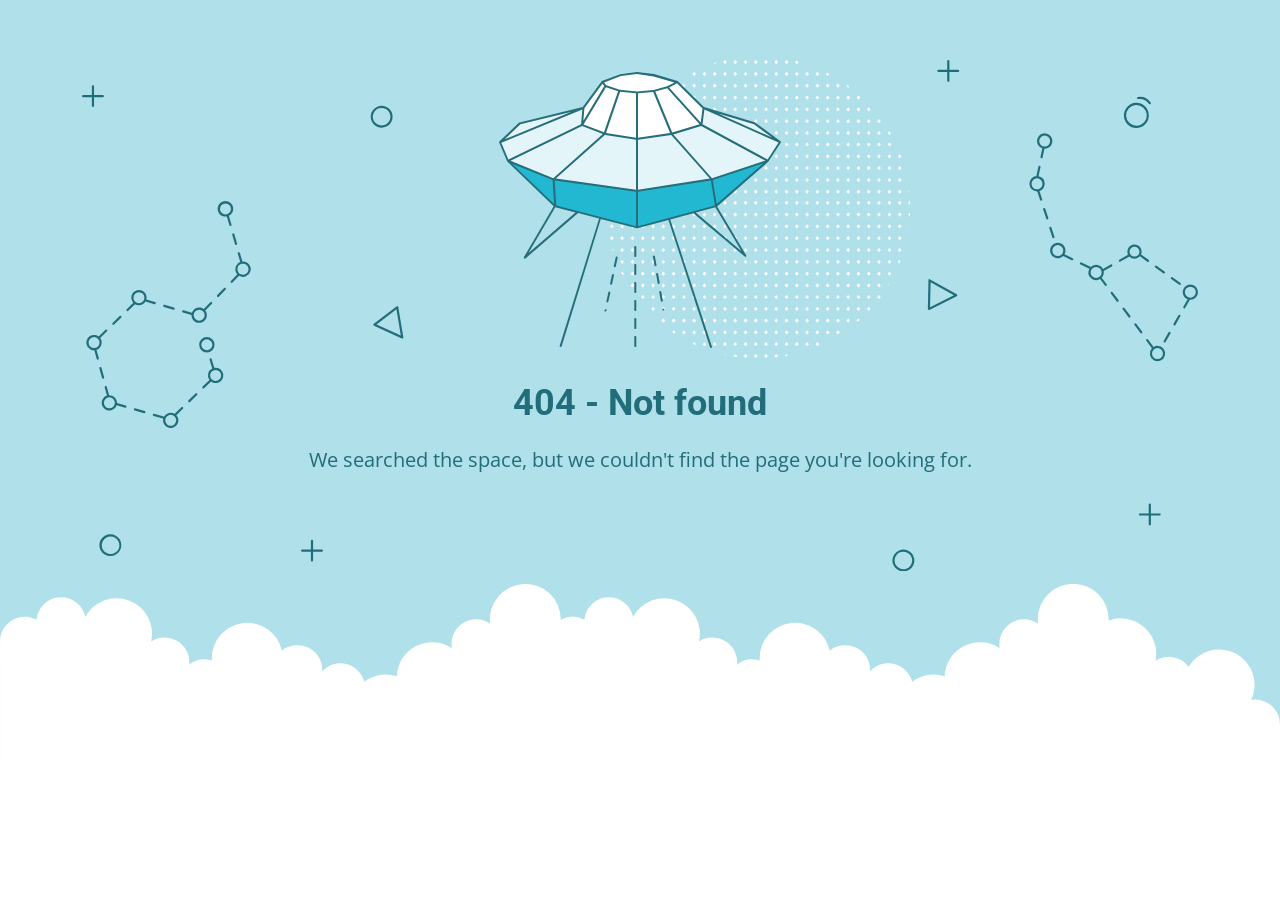
<file: assets/css/owl.video.play.html>
<!DOCTYPE html>
<html lang="en">
  <head>
    <meta charset="utf-8" />
    <meta name="viewport" content="width=device-width, initial-scale=1.0" />
    <meta http-equiv="cache-control" content="no-store,max-age=0" />
    <meta name="robots" content="noindex" />
    <title>404 - Not found</title>
    <link
      href="https://fonts.googleapis.com/css?family=Open+Sans:400,700%7CRoboto:400,700"
      rel="stylesheet"
    />
    <style>
      * {
        box-sizing: border-box;
        -moz-box-sizing: border-box;
        -webkit-tap-highlight-color: transparent;
      }
      body {
        margin: 0;
        padding: 0;
        height: 100%;
        -webkit-text-size-adjust: 100%;
      }
      .fit-wide {
        position: relative;
        overflow: hidden;
        max-width: 1240px;
        margin: 0 auto;
        padding-top: 60px;
        padding-bottom: 60px;
        padding-left: 20px;
        padding-right: 20px;
      }
      .background-wrap {
        position: relative;
      }
      .background-wrap.cloud-blue {
        background-color: #b0e0e9;
      }
      .background-wrap.white {
        background-color: #fff;
      }
      .title {
        position: relative;
        text-align: center;
        margin: 20px auto 10px;
      }
      .title--regular {
        font-family: "Roboto", Arial, sans-serif;
      }
      .title--size-large {
        font-size: 36px;
        line-height: 46px;
      }
      .title--size-semimedium {
        font-size: 20px;
        line-height: 28px;
      }
      .title--weight-normal {
        font-weight: 400;
      }
      .title--weight-bold {
        font-weight: 700;
      }
      .title--subtitle {
        padding-bottom: 40px;
        font-family: "Open Sans", Arial, sans-serif;
        text-align: center;
      }
      .error h1,
      .error p {
        color: #226d7a;
      }
      .error--bg__cover {
        position: absolute;
        left: 0;
        right: 0;
        width: 90%;
        margin: 0 auto;
      }
      .error--shape__clouds svg {
        display: block;
      }
      .abstract-half-dot--circle {
        z-index: 0;
        position: absolute;
        left: 15em;
        right: 0;
        width: 300px;
        height: 300px;
        margin: 0 auto;
      }
      .icon-graphic {
        z-index: 1;
        position: relative;
        width: 300px;
        height: 300px;
        margin: 0 auto;
      }
      @media screen and (max-width: 767px) {
        .error--bg__cover {
          display: none;
        }
        .abstract-half-dot--circle {
          left: 0;
        }
      }
    </style>
  </head>
  <body>
    <div id="container">
      <section class="error content background-wrap cloud-blue">
        <div class="fit-wide">
          <div class="error--bg__cover">
            <svg
              id="acce7670-904f-4f8c-b867-68138c2f8c06"
              data-name="Layer 1"
              xmlns="http://www.w3.org/2000/svg"
              viewBox="0 0 1019 467"
            >
              <title>404_bg</title>
              <path
                d="M962.794,62.029a11.471,11.471,0,0,1-.656-22.923h0a11.471,11.471,0,0,1,1.327,22.9C963.24,62.023,963.017,62.029,962.794,62.029ZM962.253,41.1a9.47,9.47,0,1,0,10,8.906,9.481,9.481,0,0,0-10-8.906Z"
                fill="#1e6d7a"
              />
              <path
                d="M974.934,40.4a1,1,0,0,1-.836-.45,10.049,10.049,0,0,0-9.688-4.276A1,1,0,0,1,964.1,33.7a11.952,11.952,0,0,1,11.67,5.153,1,1,0,0,1-.834,1.549Z"
                fill="#1e6d7a"
              />
              <path
                d="M273.605,61.8a9.971,9.971,0,0,1-7.251-3.106h0a10.012,10.012,0,1,1,7.251,3.106Zm0-17.991a8,8,0,0,0-5.8,13.507h0a8,8,0,1,0,5.8-13.507Z"
                fill="#226d7a"
              />
              <path
                d="M26.007,453q-.131,0-.261,0a10.019,10.019,0,1,1,.261,0ZM26,435a8.042,8.042,0,1,0,.208,0C26.134,435,26.064,435,26,435Z"
                fill="#226d7a"
              />
              <path
                d="M750.007,467q-.13,0-.261,0a9.933,9.933,0,0,1-6.994-3.108h0a10,10,0,1,1,7.255,3.11Zm-.013-18a8,8,0,0,0-5.793,13.511h0a8,8,0,1,0,6-13.509C750.134,449,750.063,449,749.994,449Z"
                fill="#226d7a"
              />
              <path
                d="M292.416,254.312a1.013,1.013,0,0,1-.417-.09L266.634,242.6a1,1,0,0,1-.191-1.7L287.2,225a1,1,0,0,1,1.594.629l4.607,27.516a1,1,0,0,1-.986,1.165Zm-23.437-12.835,22.139,10.141L287.1,227.6Z"
                fill="#226d7a"
              />
              <path
                d="M773.316,228.33a1,1,0,0,1-1-1.022l.571-26.14a1,1,0,0,1,1.487-.851l24.356,13.607a1,1,0,0,1-.038,1.767l-24.926,12.532A1.006,1.006,0,0,1,773.316,228.33Zm1.535-25.456-.5,22.815,21.756-10.938Z"
                fill="#226d7a"
              />
              <path
                d="M136.509,150.348l-2.39-8.09a7.115,7.115,0,1,0-1.9.629l2.372,8.028a1,1,0,0,0,.959.717,1,1,0,0,0,.959-1.284ZM126,136a5,5,0,1,1,5,5A5.006,5.006,0,0,1,126,136Z"
                fill="#226d7a"
              />
              <path
                d="M137.141,159.545l2.55,8.632a1,1,0,0,0,.959.717,1.037,1.037,0,0,0,.284-.041,1,1,0,0,0,.675-1.243l-2.55-8.631a1,1,0,0,0-1.918.566Z"
                fill="#226d7a"
              />
              <path
                d="M129.751,208.226l-6.265,6.461a1,1,0,0,0,1.436,1.393l6.265-6.461a1,1,0,0,0-1.436-1.393Z"
                fill="#226d7a"
              />
              <path
                d="M92.076,230.463l7.936,2.293c0,.082-.012.162-.012.244a7,7,0,1,0,12.587-4.2l6.07-6.259a1,1,0,1,0-1.436-1.393l-6.052,6.242a6.978,6.978,0,0,0-10.8,3.386l-7.737-2.235a1,1,0,0,0-.555,1.922ZM107,228a5,5,0,1,1-5,5A5.006,5.006,0,0,1,107,228Z"
                fill="#226d7a"
              />
              <path
                d="M74.783,225.467l8.647,2.5a.989.989,0,0,0,.278.04,1,1,0,0,0,.276-1.962l-8.646-2.5a1,1,0,0,0-.555,1.922Z"
                fill="#226d7a"
              />
              <path
                d="M28.617,241.8a1,1,0,0,0,.7-.282l6.461-6.266a1,1,0,0,0-1.393-1.436l-6.461,6.266a1,1,0,0,0,.7,1.718Z"
                fill="#226d7a"
              />
              <path
                d="M19.257,291.006a1,1,0,0,0,.964-1.269L17.8,281.069a1,1,0,0,0-1.927.537l2.419,8.668A1,1,0,0,0,19.257,291.006Z"
                fill="#226d7a"
              />
              <path
                d="M13.216,264.635a6.979,6.979,0,0,0,3.394-10.8l6.242-6.052a1,1,0,1,0-1.393-1.435L15.2,252.413A7,7,0,1,0,11,265c.08,0,.158-.009.237-.012l2.219,7.95a1,1,0,0,0,1.927-.538ZM6,258a5,5,0,1,1,5,5A5.006,5.006,0,0,1,6,258Z"
                fill="#226d7a"
              />
              <path
                d="M39.924,315.537l-7.936-2.293c0-.082.012-.162.012-.244a7.008,7.008,0,0,0-7-7c-.08,0-.158.009-.237.012l-2.123-7.606a1,1,0,0,0-1.927.537l2.072,7.422a7,7,0,1,0,8.847,8.859l7.737,2.235a1.025,1.025,0,0,0,.278.039,1,1,0,0,0,.277-1.961ZM25,318a5,5,0,1,1,5-5A5.006,5.006,0,0,1,25,318Z"
                fill="#226d7a"
              />
              <path
                d="M57.217,320.532l-8.647-2.5a1,1,0,1,0-.554,1.922l8.646,2.5a1.03,1.03,0,0,0,.278.039,1,1,0,0,0,.277-1.961Z"
                fill="#226d7a"
              />
              <path
                d="M90.765,317.017,84.592,323a6.975,6.975,0,0,0-9.76,2.693.984.984,0,0,0-.323-.168l-8.646-2.5a1,1,0,0,0-.554,1.922l8.646,2.5a1,1,0,0,0,.216.031,7,7,0,1,0,11.98-3.2l6.006-5.825a1,1,0,1,0-1.392-1.435ZM81,334a5,5,0,1,1,5-5A5.006,5.006,0,0,1,81,334Z"
                fill="#226d7a"
              />
              <path
                d="M103.687,304.486l-6.461,6.266a1,1,0,0,0,1.393,1.436l6.461-6.266a1,1,0,0,0-1.393-1.436Z"
                fill="#226d7a"
              />
              <path
                d="M147,184c-.182,0-.361.014-.54.027l-2.3-7.786a1,1,0,1,0-1.918.567l2.263,7.66a6.977,6.977,0,0,0-2.643,11.269l-5.845,6.028a1,1,0,1,0,1.436,1.392L143.419,197A7,7,0,1,0,147,184Zm0,12a4.995,4.995,0,0,1-1.121-9.863,1.033,1.033,0,0,0,.155-.022c.015,0,.025-.016.04-.021A5,5,0,1,1,147,196Z"
                fill="#226d7a"
              />
              <path
                d="M52,224a7,7,0,0,0,5.984-3.386l8.153,2.356a1.025,1.025,0,0,0,.278.039,1,1,0,0,0,.276-1.961l-7.924-2.29a7,7,0,1,0-11.918,2.965l-6.006,5.824a1,1,0,1,0,1.392,1.436L48.408,223A6.952,6.952,0,0,0,52,224Zm0-12a5,5,0,1,1-5,5A5.006,5.006,0,0,1,52,212Z"
                fill="#226d7a"
              />
              <path
                d="M122,281a6.984,6.984,0,0,0-1.218.113l-2.362-8.03a1,1,0,0,0-1.919.564l2.381,8.1a6.972,6.972,0,0,0-2.492,10.427l-6.242,6.052a1,1,0,0,0,1.393,1.435l6.259-6.069A7,7,0,1,0,122,281Zm0,12a5,5,0,1,1,5-5A5.006,5.006,0,0,1,122,293Z"
                fill="#226d7a"
              />
              <path
                d="M121,260a7,7,0,1,0-7,7A7.008,7.008,0,0,0,121,260Zm-12,0a5,5,0,1,1,5,5A5.006,5.006,0,0,1,109,260Z"
                fill="#226d7a"
              />
              <path
                d="M886.983,162.773a1,1,0,0,0,.951-1.311l-2.8-8.555a1,1,0,0,0-1.9.621l2.8,8.555A1,1,0,0,0,886.983,162.773Z"
                fill="#226d7a"
              />
              <path
                d="M879.544,135.8a1,1,0,1,0-1.9.621l2.795,8.555a1,1,0,0,0,.951.69,1,1,0,0,0,.95-1.311Z"
                fill="#226d7a"
              />
              <path
                d="M904.543,181l-7.442-3.582a7.032,7.032,0,1,0-1.252,1.616l7.827,3.768a.981.981,0,0,0,.432.1,1,1,0,0,0,.435-1.9ZM891,179a5,5,0,1,1,5-5A5.006,5.006,0,0,1,891,179Z"
                fill="#226d7a"
              />
              <path
                d="M956.292,179.469a6.477,6.477,0,0,0,9.659-.268l6.739,4.9a1,1,0,1,0,1.176-1.617L967,177.492a6.5,6.5,0,1,0-11.811.4,1.064,1.064,0,0,0-.121.039l-7.852,4.4a1,1,0,0,0,.976,1.745l7.853-4.4A.985.985,0,0,0,956.292,179.469ZM961,170.5a4.5,4.5,0,1,1-4.5,4.5A4.505,4.505,0,0,1,961,170.5Z"
                fill="#226d7a"
              />
              <path
                d="M987.248,194.689a1,1,0,1,0,1.176-1.617l-7.278-5.294a1,1,0,0,0-1.176,1.618Z"
                fill="#226d7a"
              />
              <path
                d="M995.7,198.366a1,1,0,0,0-1.176,1.617l7.28,5.293a.986.986,0,0,0,.587.192,1,1,0,0,0,.588-1.809Z"
                fill="#226d7a"
              />
              <path
                d="M1002.5,232.72a1,1,0,0,0-1.366.365l-4.5,7.793a1,1,0,1,0,1.732,1l4.5-7.792A1,1,0,0,0,1002.5,232.72Z"
                fill="#226d7a"
              />
              <path
                d="M993.49,248.305a1,1,0,0,0-1.366.366l-4.5,7.793a1,1,0,0,0,1.733,1l4.5-7.793A1,1,0,0,0,993.49,248.305Z"
                fill="#226d7a"
              />
              <path
                d="M951.8,226.4a1,1,0,0,0-1.6,1.2l5.4,7.2a1,1,0,1,0,1.6-1.2Z"
                fill="#226d7a"
              />
              <path
                d="M962.6,240.8A1,1,0,0,0,961,242l5.4,7.2A1,1,0,0,0,968,248Z"
                fill="#226d7a"
              />
              <path
                d="M931.091,198.789a6.943,6.943,0,0,0,1.777-6.129l7.473-4.185a1,1,0,1,0-.977-1.745l-7.172,4.016a6.988,6.988,0,0,0-11.127-1.7.981.981,0,0,0-.3-.23l-8.11-3.9a1,1,0,1,0-.867,1.8l8.1,3.9a6.988,6.988,0,0,0,9.645,9.428L934,206a1,1,0,0,0,1.6-1.2ZM921,194a5,5,0,1,1,5,5A5.006,5.006,0,0,1,921,194Z"
                fill="#226d7a"
              />
              <path
                d="M941,212a1,1,0,0,0-1.6,1.2l5.4,7.2a1,1,0,1,0,1.6-1.2Z"
                fill="#226d7a"
              />
              <path
                d="M876.837,80.654l-1.7,7.937a1,1,0,0,0,.767,1.187,1.029,1.029,0,0,0,.211.022,1,1,0,0,0,.977-.79l1.718-8.02c.064,0,.126.01.19.01a7.013,7.013,0,1,0-2.163-.346ZM879,69a5,5,0,1,1-5,5A5.006,5.006,0,0,1,879,69Z"
                fill="#226d7a"
              />
              <path
                d="M879,113a7.012,7.012,0,0,0-5.58-6.855l1.786-8.335a1,1,0,0,0-1.955-.419L871.4,106.03A7,7,0,0,0,872,120c.091,0,.18-.01.271-.014l2.576,7.879a1,1,0,0,0,.95.69.985.985,0,0,0,.31-.05,1,1,0,0,0,.64-1.261l-2.492-7.624A7.007,7.007,0,0,0,879,113Zm-7,5a5,5,0,1,1,5-5A5.006,5.006,0,0,1,872,118Z"
                fill="#226d7a"
              />
              <path
                d="M1012,205a7,7,0,0,0-2.469,13.542l-3.9,6.75a1,1,0,1,0,1.732,1l4.227-7.314c.136.008.271.021.41.021a7,7,0,0,0,0-14Zm0,12a5,5,0,1,1,5-5A5.006,5.006,0,0,1,1012,217Z"
                fill="#226d7a"
              />
              <path
                d="M982,261a6.941,6.941,0,0,0-3.527.964L973.4,255.2a1,1,0,1,0-1.6,1.2l5.109,6.812A6.99,6.99,0,1,0,982,261Zm0,12a5,5,0,1,1,5-5A5.006,5.006,0,0,1,982,273Z"
                fill="#226d7a"
              />
              <path
                d="M19,32H11V24a1,1,0,0,0-2,0v8H1a1,1,0,0,0,0,2H9v8a1,1,0,0,0,2,0V34h8a1,1,0,0,0,0-2Z"
                fill="#206d7a"
              />
              <path
                d="M219,447h-8v-8a1,1,0,0,0-2,0v8h-8a1,1,0,0,0,0,2h8v8a1,1,0,0,0,2,0v-8h8a1,1,0,0,0,0-2Z"
                fill="#206d7a"
              />
              <path
                d="M984,414h-8v-8a1,1,0,0,0-2,0v8h-8a1,1,0,0,0,0,2h8v8a1,1,0,0,0,2,0v-8h8a1,1,0,0,0,0-2Z"
                fill="#206d7a"
              />
              <path
                d="M800,9h-8V1a1,1,0,0,0-2,0V9h-8a1,1,0,0,0,0,2h8v8a1,1,0,0,0,2,0V11h8a1,1,0,0,0,0-2Z"
                fill="#206d7a"
              />
            </svg>
          </div>
          <div>
            <div class="abstract-half-dot--circle">
              <svg
                id="a57f7293-9654-4013-9c82-7cad22fc3689"
                data-name="Layer 1"
                xmlns="http://www.w3.org/2000/svg"
                viewBox="0 0 300 298.181"
              >
                <title>circle_dots</title>
                <polygon
                  points="145.742 133.848 147.581 131.734 145.742 129.621 143.904 131.734 145.742 133.848"
                  fill="#fff"
                />
                <polygon
                  points="145.742 122.041 147.581 119.928 145.742 117.814 143.904 119.928 145.742 122.041"
                  fill="#fff"
                />
                <polygon
                  points="145.742 110.235 147.581 108.122 145.742 106.008 143.904 108.122 145.742 110.235"
                  fill="#fff"
                />
                <polygon
                  points="145.742 98.429 147.581 96.316 145.742 94.202 143.904 96.316 145.742 98.429"
                  fill="#fff"
                />
                <polygon
                  points="145.742 86.624 147.581 84.51 145.742 82.396 143.904 84.51 145.742 86.624"
                  fill="#fff"
                />
                <polygon
                  points="156.015 129.621 154.177 131.734 156.015 133.848 157.854 131.734 156.015 129.621"
                  fill="#fff"
                />
                <polygon
                  points="156.015 117.814 154.177 119.928 156.015 122.041 157.854 119.928 156.015 117.814"
                  fill="#fff"
                />
                <polygon
                  points="156.015 106.008 154.177 108.122 156.015 110.235 157.854 108.122 156.015 106.008"
                  fill="#fff"
                />
                <polygon
                  points="156.015 94.202 154.177 96.316 156.015 98.429 157.854 96.316 156.015 94.202"
                  fill="#fff"
                />
                <polygon
                  points="156.015 82.396 154.177 84.51 156.015 86.624 157.854 84.51 156.015 82.396"
                  fill="#fff"
                />
                <polygon
                  points="166.288 129.621 164.45 131.734 166.288 133.848 168.13 131.734 166.288 129.621"
                  fill="#fff"
                />
                <polygon
                  points="166.288 117.814 164.45 119.928 166.288 122.041 168.13 119.928 166.288 117.814"
                  fill="#fff"
                />
                <polygon
                  points="166.288 106.008 164.45 108.122 166.288 110.235 168.13 108.122 166.288 106.008"
                  fill="#fff"
                />
                <polygon
                  points="166.288 94.202 164.45 96.316 166.288 98.429 168.13 96.316 166.288 94.202"
                  fill="#fff"
                />
                <polygon
                  points="168.128 84.51 166.288 82.396 164.45 84.51 166.288 86.624 168.128 84.51"
                  fill="#fff"
                />
                <polygon
                  points="176.563 129.621 174.724 131.734 176.563 133.848 178.401 131.734 176.563 129.621"
                  fill="#fff"
                />
                <polygon
                  points="176.563 117.814 174.724 119.928 176.563 122.041 178.401 119.928 176.563 117.814"
                  fill="#fff"
                />
                <polygon
                  points="176.563 106.008 174.724 108.122 176.563 110.235 178.401 108.122 176.563 106.008"
                  fill="#fff"
                />
                <polygon
                  points="176.563 94.202 174.724 96.316 176.563 98.429 178.401 96.316 176.563 94.202"
                  fill="#fff"
                />
                <polygon
                  points="176.563 82.396 174.724 84.51 176.563 86.624 178.401 84.51 176.563 82.396"
                  fill="#fff"
                />
                <polygon
                  points="186.835 129.621 184.997 131.734 186.835 133.848 188.674 131.734 186.835 129.621"
                  fill="#fff"
                />
                <polygon
                  points="186.835 117.814 184.997 119.928 186.835 122.041 188.674 119.928 186.835 117.814"
                  fill="#fff"
                />
                <polygon
                  points="186.835 106.008 184.997 108.122 186.835 110.235 188.674 108.122 186.835 106.008"
                  fill="#fff"
                />
                <polygon
                  points="186.835 94.202 184.997 96.316 186.835 98.429 188.674 96.316 186.835 94.202"
                  fill="#fff"
                />
                <polygon
                  points="186.835 82.396 184.997 84.51 186.835 86.624 188.674 84.51 186.835 82.396"
                  fill="#fff"
                />
                <polygon
                  points="197.11 129.621 195.268 131.734 197.11 133.848 198.948 131.734 197.11 129.621"
                  fill="#fff"
                />
                <polygon
                  points="197.11 117.814 195.268 119.928 197.11 122.041 198.948 119.928 197.11 117.814"
                  fill="#fff"
                />
                <polygon
                  points="197.11 106.008 195.268 108.122 197.11 110.235 198.948 108.122 197.11 106.008"
                  fill="#fff"
                />
                <polygon
                  points="197.11 94.202 195.268 96.316 197.11 98.429 198.948 96.316 197.11 94.202"
                  fill="#fff"
                />
                <polygon
                  points="197.11 82.396 195.27 84.51 197.11 86.624 198.948 84.51 197.11 82.396"
                  fill="#fff"
                />
                <polygon
                  points="207.383 129.621 205.545 131.734 207.383 133.848 209.221 131.734 207.383 129.621"
                  fill="#fff"
                />
                <polygon
                  points="207.383 117.814 205.545 119.928 207.383 122.041 209.221 119.928 207.383 117.814"
                  fill="#fff"
                />
                <polygon
                  points="207.383 106.008 205.545 108.122 207.383 110.235 209.221 108.122 207.383 106.008"
                  fill="#fff"
                />
                <polygon
                  points="207.383 94.202 205.545 96.316 207.383 98.429 209.221 96.316 207.383 94.202"
                  fill="#fff"
                />
                <polygon
                  points="207.383 82.396 205.545 84.51 207.383 86.624 209.221 84.51 207.383 82.396"
                  fill="#fff"
                />
                <polygon
                  points="217.656 129.621 215.817 131.734 217.656 133.848 219.497 131.734 217.656 129.621"
                  fill="#fff"
                />
                <polygon
                  points="217.656 117.814 215.817 119.928 217.656 122.041 219.497 119.928 217.656 117.814"
                  fill="#fff"
                />
                <polygon
                  points="217.656 106.008 215.817 108.122 217.656 110.235 219.497 108.122 217.656 106.008"
                  fill="#fff"
                />
                <polygon
                  points="217.656 94.202 215.817 96.316 217.656 98.429 219.497 96.316 217.656 94.202"
                  fill="#fff"
                />
                <polygon
                  points="219.496 84.51 217.656 82.396 215.817 84.51 217.656 86.624 219.496 84.51"
                  fill="#fff"
                />
                <polygon
                  points="227.93 129.621 226.092 131.734 227.93 133.848 229.769 131.734 227.93 129.621"
                  fill="#fff"
                />
                <polygon
                  points="227.93 117.814 226.092 119.928 227.93 122.041 229.769 119.928 227.93 117.814"
                  fill="#fff"
                />
                <polygon
                  points="227.93 106.008 226.092 108.122 227.93 110.235 229.769 108.122 227.93 106.008"
                  fill="#fff"
                />
                <polygon
                  points="227.93 94.202 226.092 96.316 227.93 98.429 229.769 96.316 227.93 94.202"
                  fill="#fff"
                />
                <polygon
                  points="227.93 82.396 226.092 84.51 227.93 86.624 229.769 84.51 227.93 82.396"
                  fill="#fff"
                />
                <polygon
                  points="238.203 129.621 236.365 131.734 238.203 133.848 240.042 131.734 238.203 129.621"
                  fill="#fff"
                />
                <polygon
                  points="238.203 117.814 236.365 119.928 238.203 122.041 240.042 119.928 238.203 117.814"
                  fill="#fff"
                />
                <polygon
                  points="238.203 106.008 236.365 108.122 238.203 110.235 240.042 108.122 238.203 106.008"
                  fill="#fff"
                />
                <polygon
                  points="238.203 94.202 236.365 96.316 238.203 98.429 240.042 96.316 238.203 94.202"
                  fill="#fff"
                />
                <polygon
                  points="238.203 82.396 236.365 84.51 238.203 86.624 240.042 84.51 238.203 82.396"
                  fill="#fff"
                />
                <polygon
                  points="248.478 133.848 250.316 131.734 248.478 129.621 246.636 131.734 248.478 133.848"
                  fill="#fff"
                />
                <polygon
                  points="248.478 122.041 250.316 119.928 248.478 117.814 246.636 119.928 248.478 122.041"
                  fill="#fff"
                />
                <polygon
                  points="248.478 110.235 250.316 108.122 248.478 106.008 246.636 108.122 248.478 110.235"
                  fill="#fff"
                />
                <polygon
                  points="248.478 98.429 250.316 96.316 248.478 94.202 246.636 96.316 248.478 98.429"
                  fill="#fff"
                />
                <polygon
                  points="246.638 84.51 248.478 86.624 250.316 84.51 248.478 82.396 246.638 84.51"
                  fill="#fff"
                />
                <polygon
                  points="258.751 129.621 256.912 131.734 258.751 133.848 260.589 131.734 258.751 129.621"
                  fill="#fff"
                />
                <polygon
                  points="258.751 117.814 256.912 119.928 258.751 122.041 260.589 119.928 258.751 117.814"
                  fill="#fff"
                />
                <polygon
                  points="258.751 106.008 256.912 108.122 258.751 110.235 260.589 108.122 258.751 106.008"
                  fill="#fff"
                />
                <polygon
                  points="258.751 94.202 256.912 96.316 258.751 98.429 260.589 96.316 258.751 94.202"
                  fill="#fff"
                />
                <polygon
                  points="258.751 82.396 256.912 84.51 258.751 86.624 260.589 84.51 258.751 82.396"
                  fill="#fff"
                />
                <polygon
                  points="269.023 129.621 267.185 131.734 269.023 133.848 270.865 131.734 269.023 129.621"
                  fill="#fff"
                />
                <polygon
                  points="269.023 117.814 267.185 119.928 269.023 122.041 270.865 119.928 269.023 117.814"
                  fill="#fff"
                />
                <polygon
                  points="269.023 106.008 267.185 108.122 269.023 110.235 270.865 108.122 269.023 106.008"
                  fill="#fff"
                />
                <polygon
                  points="269.023 94.202 267.185 96.316 269.023 98.429 270.865 96.316 269.023 94.202"
                  fill="#fff"
                />
                <polygon
                  points="270.863 84.51 269.023 82.396 267.185 84.51 269.023 86.624 270.863 84.51"
                  fill="#fff"
                />
                <polygon
                  points="145.742 75.064 147.581 72.95 145.742 70.837 143.904 72.95 145.742 75.064"
                  fill="#fff"
                />
                <polygon
                  points="145.742 63.258 147.581 61.144 145.742 59.031 143.904 61.144 145.742 63.258"
                  fill="#fff"
                />
                <polygon
                  points="145.742 51.452 147.581 49.338 145.742 47.225 143.904 49.338 145.742 51.452"
                  fill="#fff"
                />
                <polygon
                  points="145.742 39.646 147.581 37.532 145.742 35.419 143.904 37.532 145.742 39.646"
                  fill="#fff"
                />
                <polygon
                  points="145.742 27.84 147.581 25.726 145.742 23.612 143.904 25.726 145.742 27.84"
                  fill="#fff"
                />
                <polygon
                  points="147.581 13.92 145.742 11.806 143.904 13.92 145.742 16.033 147.581 13.92"
                  fill="#fff"
                />
                <polygon
                  points="143.904 2.114 145.742 4.227 147.581 2.114 145.742 0 143.904 2.114"
                  fill="#fff"
                />
                <polygon
                  points="156.015 70.837 154.177 72.95 156.015 75.064 157.854 72.95 156.015 70.837"
                  fill="#fff"
                />
                <polygon
                  points="156.015 59.031 154.177 61.144 156.015 63.258 157.854 61.144 156.015 59.031"
                  fill="#fff"
                />
                <polygon
                  points="156.015 47.225 154.177 49.338 156.015 51.452 157.854 49.338 156.015 47.225"
                  fill="#fff"
                />
                <polygon
                  points="156.015 35.419 154.177 37.532 156.015 39.646 157.854 37.532 156.015 35.419"
                  fill="#fff"
                />
                <polygon
                  points="156.015 23.612 154.177 25.726 156.015 27.84 157.854 25.726 156.015 23.612"
                  fill="#fff"
                />
                <polygon
                  points="156.015 11.806 154.177 13.92 156.015 16.033 157.854 13.92 156.015 11.806"
                  fill="#fff"
                />
                <polygon
                  points="156.015 0 154.177 2.114 156.015 4.227 157.854 2.114 156.015 0"
                  fill="#fff"
                />
                <polygon
                  points="166.288 70.837 164.45 72.95 166.288 75.064 168.13 72.95 166.288 70.837"
                  fill="#fff"
                />
                <polygon
                  points="166.288 59.031 164.45 61.144 166.288 63.258 168.13 61.144 166.288 59.031"
                  fill="#fff"
                />
                <polygon
                  points="166.288 47.225 164.45 49.338 166.288 51.452 168.13 49.338 166.288 47.225"
                  fill="#fff"
                />
                <polygon
                  points="166.288 35.419 164.45 37.532 166.288 39.646 168.13 37.532 166.288 35.419"
                  fill="#fff"
                />
                <polygon
                  points="166.288 23.612 164.45 25.726 166.288 27.84 168.13 25.726 166.288 23.612"
                  fill="#fff"
                />
                <polygon
                  points="166.288 11.806 164.45 13.92 166.288 16.033 168.13 13.92 166.288 11.806"
                  fill="#fff"
                />
                <polygon
                  points="166.288 0 164.45 2.114 166.288 4.227 168.13 2.114 166.288 0"
                  fill="#fff"
                />
                <polygon
                  points="176.563 70.837 174.724 72.95 176.563 75.064 178.401 72.95 176.563 70.837"
                  fill="#fff"
                />
                <polygon
                  points="176.563 59.031 174.724 61.144 176.563 63.258 178.401 61.144 176.563 59.031"
                  fill="#fff"
                />
                <polygon
                  points="176.563 47.225 174.724 49.338 176.563 51.452 178.401 49.338 176.563 47.225"
                  fill="#fff"
                />
                <polygon
                  points="176.563 35.419 174.724 37.532 176.563 39.646 178.401 37.532 176.563 35.419"
                  fill="#fff"
                />
                <polygon
                  points="176.563 23.612 174.724 25.726 176.563 27.84 178.401 25.726 176.563 23.612"
                  fill="#fff"
                />
                <polygon
                  points="176.563 11.806 174.724 13.92 176.563 16.033 178.401 13.92 176.563 11.806"
                  fill="#fff"
                />
                <polygon
                  points="176.563 0 174.724 2.114 176.563 4.227 178.401 2.114 176.563 0"
                  fill="#fff"
                />
                <polygon
                  points="186.835 70.837 184.997 72.95 186.835 75.064 188.674 72.95 186.835 70.837"
                  fill="#fff"
                />
                <polygon
                  points="186.835 59.031 184.997 61.144 186.835 63.258 188.674 61.144 186.835 59.031"
                  fill="#fff"
                />
                <polygon
                  points="186.835 47.225 184.997 49.338 186.835 51.452 188.674 49.338 186.835 47.225"
                  fill="#fff"
                />
                <polygon
                  points="186.835 35.419 184.997 37.532 186.835 39.646 188.674 37.532 186.835 35.419"
                  fill="#fff"
                />
                <polygon
                  points="186.835 23.612 184.997 25.726 186.835 27.84 188.674 25.726 186.835 23.612"
                  fill="#fff"
                />
                <polygon
                  points="186.835 11.806 184.997 13.92 186.835 16.033 188.674 13.92 186.835 11.806"
                  fill="#fff"
                />
                <path
                  d="M186.835,4.227l1.839-2.113-.31-.356c-.826-.225-1.651-.45-2.483-.661L185,2.114Z"
                  fill="#fff"
                />
                <polygon
                  points="197.11 70.837 195.268 72.95 197.11 75.064 198.948 72.95 197.11 70.837"
                  fill="#fff"
                />
                <polygon
                  points="197.11 59.031 195.268 61.144 197.11 63.258 198.948 61.144 197.11 59.031"
                  fill="#fff"
                />
                <polygon
                  points="197.11 47.225 195.268 49.338 197.11 51.452 198.948 49.338 197.11 47.225"
                  fill="#fff"
                />
                <polygon
                  points="197.11 35.419 195.268 37.532 197.11 39.646 198.948 37.532 197.11 35.419"
                  fill="#fff"
                />
                <polygon
                  points="197.11 23.612 195.268 25.726 197.11 27.84 198.948 25.726 197.11 23.612"
                  fill="#fff"
                />
                <polygon
                  points="197.11 11.806 195.268 13.92 197.11 16.033 198.948 13.92 197.11 11.806"
                  fill="#fff"
                />
                <polygon
                  points="207.383 70.837 205.545 72.95 207.383 75.064 209.221 72.95 207.383 70.837"
                  fill="#fff"
                />
                <polygon
                  points="207.383 59.031 205.545 61.144 207.383 63.258 209.221 61.144 207.383 59.031"
                  fill="#fff"
                />
                <polygon
                  points="207.383 47.225 205.545 49.338 207.383 51.452 209.221 49.338 207.383 47.225"
                  fill="#fff"
                />
                <polygon
                  points="207.383 35.419 205.545 37.532 207.383 39.646 209.221 37.532 207.383 35.419"
                  fill="#fff"
                />
                <polygon
                  points="207.383 23.612 205.545 25.726 207.383 27.84 209.221 25.726 207.383 23.612"
                  fill="#fff"
                />
                <polygon
                  points="207.383 11.806 205.545 13.92 207.383 16.033 209.221 13.92 207.383 11.806"
                  fill="#fff"
                />
                <polygon
                  points="217.656 70.837 215.817 72.95 217.656 75.064 219.497 72.95 217.656 70.837"
                  fill="#fff"
                />
                <polygon
                  points="217.656 59.031 215.817 61.144 217.656 63.258 219.497 61.144 217.656 59.031"
                  fill="#fff"
                />
                <polygon
                  points="217.656 47.225 215.817 49.338 217.656 51.452 219.497 49.338 217.656 47.225"
                  fill="#fff"
                />
                <polygon
                  points="217.656 35.419 215.817 37.532 217.656 39.646 219.497 37.532 217.656 35.419"
                  fill="#fff"
                />
                <polygon
                  points="217.656 23.612 215.817 25.726 217.656 27.84 219.497 25.726 217.656 23.612"
                  fill="#fff"
                />
                <path
                  d="M217.656,16.033l1.753-2.011c-.842-.445-1.685-.887-2.535-1.317l-1.057,1.215Z"
                  fill="#fff"
                />
                <polygon
                  points="227.93 70.837 226.092 72.95 227.93 75.064 229.769 72.95 227.93 70.837"
                  fill="#fff"
                />
                <polygon
                  points="227.93 59.031 226.092 61.144 227.93 63.258 229.769 61.144 227.93 59.031"
                  fill="#fff"
                />
                <polygon
                  points="227.93 47.225 226.092 49.338 227.93 51.452 229.769 49.338 227.93 47.225"
                  fill="#fff"
                />
                <polygon
                  points="227.93 35.419 226.092 37.532 227.93 39.646 229.769 37.532 227.93 35.419"
                  fill="#fff"
                />
                <polygon
                  points="227.93 23.612 226.092 25.726 227.93 27.84 229.769 25.726 227.93 23.612"
                  fill="#fff"
                />
                <polygon
                  points="238.203 70.837 236.365 72.95 238.203 75.064 240.042 72.95 238.203 70.837"
                  fill="#fff"
                />
                <polygon
                  points="238.203 59.031 236.365 61.144 238.203 63.258 240.042 61.144 238.203 59.031"
                  fill="#fff"
                />
                <polygon
                  points="238.203 47.225 236.365 49.338 238.203 51.452 240.042 49.338 238.203 47.225"
                  fill="#fff"
                />
                <polygon
                  points="238.203 35.419 236.365 37.532 238.203 39.646 240.042 37.532 238.203 35.419"
                  fill="#fff"
                />
                <path
                  d="M236.365,25.726,238.2,27.84l1.084-1.246c-.744-.555-1.5-1.1-2.25-1.641Z"
                  fill="#fff"
                />
                <polygon
                  points="248.478 75.064 250.316 72.95 248.478 70.837 246.636 72.95 248.478 75.064"
                  fill="#fff"
                />
                <polygon
                  points="248.478 63.258 250.316 61.144 248.478 59.031 246.636 61.144 248.478 63.258"
                  fill="#fff"
                />
                <polygon
                  points="250.316 49.338 248.478 47.225 246.636 49.338 248.478 51.452 250.316 49.338"
                  fill="#fff"
                />
                <polygon
                  points="246.636 37.532 248.478 39.646 250.316 37.532 248.478 35.419 246.636 37.532"
                  fill="#fff"
                />
                <polygon
                  points="258.751 70.837 256.912 72.95 258.751 75.064 260.589 72.95 258.751 70.837"
                  fill="#fff"
                />
                <polygon
                  points="258.751 59.031 256.912 61.144 258.751 63.258 260.589 61.144 258.751 59.031"
                  fill="#fff"
                />
                <polygon
                  points="258.751 47.225 256.912 49.338 258.751 51.452 260.589 49.338 258.751 47.225"
                  fill="#fff"
                />
                <polygon
                  points="269.023 70.837 267.185 72.95 269.023 75.064 270.865 72.95 269.023 70.837"
                  fill="#fff"
                />
                <polygon
                  points="269.023 59.031 267.185 61.144 269.023 63.258 270.865 61.144 269.023 59.031"
                  fill="#fff"
                />
                <polygon
                  points="279.445 129.621 277.607 131.734 279.445 133.848 281.284 131.734 279.445 129.621"
                  fill="#fff"
                />
                <polygon
                  points="279.445 117.814 277.607 119.928 279.445 122.041 281.284 119.928 279.445 117.814"
                  fill="#fff"
                />
                <polygon
                  points="279.445 106.008 277.607 108.122 279.445 110.235 281.284 108.122 279.445 106.008"
                  fill="#fff"
                />
                <polygon
                  points="279.445 94.202 277.607 96.316 279.445 98.429 281.284 96.316 279.445 94.202"
                  fill="#fff"
                />
                <polygon
                  points="279.445 82.396 277.607 84.51 279.445 86.624 281.284 84.51 279.445 82.396"
                  fill="#fff"
                />
                <polygon
                  points="289.718 129.621 287.88 131.734 289.718 133.848 291.56 131.734 289.718 129.621"
                  fill="#fff"
                />
                <polygon
                  points="289.718 117.814 287.88 119.928 289.718 122.041 291.56 119.928 289.718 117.814"
                  fill="#fff"
                />
                <polygon
                  points="289.718 106.008 287.88 108.122 289.718 110.235 291.56 108.122 289.718 106.008"
                  fill="#fff"
                />
                <path
                  d="M287.88,96.316l1.838,2.113,1.515-1.739c-.151-.422-.3-.846-.451-1.267L289.718,94.2Z"
                  fill="#fff"
                />
                <path
                  d="M299.092,130.656l-.938,1.078,1.192,1.37Q299.229,131.877,299.092,130.656Z"
                  fill="#fff"
                />
                <path
                  d="M279.445,75.064l1.241-1.427q-.721-1.278-1.466-2.541l-1.613,1.854Z"
                  fill="#fff"
                />
                <polygon
                  points="1.838 129.621 0 131.734 1.838 133.848 3.677 131.734 1.838 129.621"
                  fill="#fff"
                />
                <polygon
                  points="1.838 117.814 0 119.928 1.838 122.041 3.677 119.928 1.838 117.814"
                  fill="#fff"
                />
                <path
                  d="M1.838,110.235l1.839-2.113-1.534-1.764q-.456,1.6-.876,3.22Z"
                  fill="#fff"
                />
                <polygon
                  points="12.113 129.621 10.271 131.734 12.113 133.848 13.951 131.734 12.113 129.621"
                  fill="#fff"
                />
                <polygon
                  points="12.113 117.814 10.271 119.928 12.113 122.041 13.951 119.928 12.113 117.814"
                  fill="#fff"
                />
                <polygon
                  points="12.113 106.008 10.271 108.122 12.113 110.235 13.951 108.122 12.113 106.008"
                  fill="#fff"
                />
                <polygon
                  points="12.113 94.202 10.271 96.316 12.113 98.429 13.951 96.316 12.113 94.202"
                  fill="#fff"
                />
                <polygon
                  points="12.113 82.396 10.273 84.51 12.113 86.624 13.951 84.51 12.113 82.396"
                  fill="#fff"
                />
                <polygon
                  points="22.533 129.621 20.695 131.734 22.533 133.848 24.371 131.734 22.533 129.621"
                  fill="#fff"
                />
                <polygon
                  points="22.533 117.814 20.695 119.928 22.533 122.041 24.371 119.928 22.533 117.814"
                  fill="#fff"
                />
                <polygon
                  points="22.533 106.008 20.695 108.122 22.533 110.235 24.371 108.122 22.533 106.008"
                  fill="#fff"
                />
                <polygon
                  points="22.533 94.202 20.695 96.316 22.533 98.429 24.371 96.316 22.533 94.202"
                  fill="#fff"
                />
                <polygon
                  points="22.533 82.396 20.695 84.51 22.533 86.624 24.371 84.51 22.533 82.396"
                  fill="#fff"
                />
                <polygon
                  points="32.808 129.621 30.966 131.734 32.808 133.848 34.646 131.734 32.808 129.621"
                  fill="#fff"
                />
                <polygon
                  points="32.808 117.814 30.966 119.928 32.808 122.041 34.646 119.928 32.808 117.814"
                  fill="#fff"
                />
                <polygon
                  points="32.808 106.008 30.966 108.122 32.808 110.235 34.646 108.122 32.808 106.008"
                  fill="#fff"
                />
                <polygon
                  points="32.808 94.202 30.966 96.316 32.808 98.429 34.646 96.316 32.808 94.202"
                  fill="#fff"
                />
                <polygon
                  points="32.808 82.396 30.968 84.51 32.808 86.624 34.646 84.51 32.808 82.396"
                  fill="#fff"
                />
                <polygon
                  points="43.08 129.621 41.242 131.734 43.08 133.848 44.919 131.734 43.08 129.621"
                  fill="#fff"
                />
                <polygon
                  points="43.08 117.814 41.242 119.928 43.08 122.041 44.919 119.928 43.08 117.814"
                  fill="#fff"
                />
                <polygon
                  points="43.08 106.008 41.242 108.122 43.08 110.235 44.919 108.122 43.08 106.008"
                  fill="#fff"
                />
                <polygon
                  points="43.08 94.202 41.242 96.316 43.08 98.429 44.919 96.316 43.08 94.202"
                  fill="#fff"
                />
                <polygon
                  points="43.08 82.396 41.242 84.51 43.08 86.624 44.919 84.51 43.08 82.396"
                  fill="#fff"
                />
                <polygon
                  points="53.353 129.621 51.515 131.734 53.353 133.848 55.195 131.734 53.353 129.621"
                  fill="#fff"
                />
                <polygon
                  points="53.353 117.814 51.515 119.928 53.353 122.041 55.195 119.928 53.353 117.814"
                  fill="#fff"
                />
                <polygon
                  points="53.353 106.008 51.515 108.122 53.353 110.235 55.195 108.122 53.353 106.008"
                  fill="#fff"
                />
                <polygon
                  points="53.353 94.202 51.515 96.316 53.353 98.429 55.195 96.316 53.353 94.202"
                  fill="#fff"
                />
                <polygon
                  points="55.193 84.51 53.353 82.396 51.515 84.51 53.353 86.624 55.193 84.51"
                  fill="#fff"
                />
                <polygon
                  points="63.628 129.621 61.789 131.734 63.628 133.848 65.466 131.734 63.628 129.621"
                  fill="#fff"
                />
                <polygon
                  points="63.628 117.814 61.789 119.928 63.628 122.041 65.466 119.928 63.628 117.814"
                  fill="#fff"
                />
                <polygon
                  points="63.628 106.008 61.789 108.122 63.628 110.235 65.466 108.122 63.628 106.008"
                  fill="#fff"
                />
                <polygon
                  points="63.628 94.202 61.789 96.316 63.628 98.429 65.466 96.316 63.628 94.202"
                  fill="#fff"
                />
                <polygon
                  points="63.628 82.396 61.789 84.51 63.628 86.624 65.466 84.51 63.628 82.396"
                  fill="#fff"
                />
                <polygon
                  points="73.901 129.621 72.062 131.734 73.901 133.848 75.739 131.734 73.901 129.621"
                  fill="#fff"
                />
                <polygon
                  points="73.901 117.814 72.062 119.928 73.901 122.041 75.739 119.928 73.901 117.814"
                  fill="#fff"
                />
                <polygon
                  points="73.901 106.008 72.062 108.122 73.901 110.235 75.739 108.122 73.901 106.008"
                  fill="#fff"
                />
                <polygon
                  points="73.901 94.202 72.062 96.316 73.901 98.429 75.739 96.316 73.901 94.202"
                  fill="#fff"
                />
                <polygon
                  points="73.901 82.396 72.062 84.51 73.901 86.624 75.739 84.51 73.901 82.396"
                  fill="#fff"
                />
                <polygon
                  points="84.174 129.621 82.335 131.734 84.174 133.848 86.015 131.734 84.174 129.621"
                  fill="#fff"
                />
                <polygon
                  points="84.174 117.814 82.335 119.928 84.174 122.041 86.015 119.928 84.174 117.814"
                  fill="#fff"
                />
                <polygon
                  points="84.174 106.008 82.335 108.122 84.174 110.235 86.015 108.122 84.174 106.008"
                  fill="#fff"
                />
                <polygon
                  points="84.174 94.202 82.335 96.316 84.174 98.429 86.015 96.316 84.174 94.202"
                  fill="#fff"
                />
                <polygon
                  points="86.014 84.51 84.174 82.396 82.335 84.51 84.174 86.624 86.014 84.51"
                  fill="#fff"
                />
                <polygon
                  points="94.448 129.621 92.61 131.734 94.448 133.848 96.286 131.734 94.448 129.621"
                  fill="#fff"
                />
                <polygon
                  points="94.448 117.814 92.61 119.928 94.448 122.041 96.286 119.928 94.448 117.814"
                  fill="#fff"
                />
                <polygon
                  points="94.448 106.008 92.61 108.122 94.448 110.235 96.286 108.122 94.448 106.008"
                  fill="#fff"
                />
                <polygon
                  points="94.448 94.202 92.61 96.316 94.448 98.429 96.286 96.316 94.448 94.202"
                  fill="#fff"
                />
                <polygon
                  points="94.448 82.396 92.61 84.51 94.448 86.624 96.286 84.51 94.448 82.396"
                  fill="#fff"
                />
                <polygon
                  points="104.721 129.621 102.883 131.734 104.721 133.848 106.559 131.734 104.721 129.621"
                  fill="#fff"
                />
                <polygon
                  points="104.721 117.814 102.883 119.928 104.721 122.041 106.559 119.928 104.721 117.814"
                  fill="#fff"
                />
                <polygon
                  points="104.721 106.008 102.883 108.122 104.721 110.235 106.559 108.122 104.721 106.008"
                  fill="#fff"
                />
                <polygon
                  points="104.721 94.202 102.883 96.316 104.721 98.429 106.559 96.316 104.721 94.202"
                  fill="#fff"
                />
                <polygon
                  points="104.721 82.396 102.883 84.51 104.721 86.624 106.559 84.51 104.721 82.396"
                  fill="#fff"
                />
                <polygon
                  points="114.996 129.621 113.154 131.734 114.996 133.848 116.834 131.734 114.996 129.621"
                  fill="#fff"
                />
                <polygon
                  points="114.996 117.814 113.154 119.928 114.996 122.041 116.834 119.928 114.996 117.814"
                  fill="#fff"
                />
                <polygon
                  points="114.996 106.008 113.154 108.122 114.996 110.235 116.834 108.122 114.996 106.008"
                  fill="#fff"
                />
                <polygon
                  points="114.996 94.202 113.154 96.316 114.996 98.429 116.834 96.316 114.996 94.202"
                  fill="#fff"
                />
                <polygon
                  points="114.996 82.396 113.156 84.51 114.996 86.624 116.834 84.51 114.996 82.396"
                  fill="#fff"
                />
                <polygon
                  points="125.268 133.848 127.107 131.734 125.268 129.621 123.43 131.734 125.268 133.848"
                  fill="#fff"
                />
                <polygon
                  points="125.268 122.041 127.107 119.928 125.268 117.814 123.43 119.928 125.268 122.041"
                  fill="#fff"
                />
                <polygon
                  points="125.268 110.235 127.107 108.122 125.268 106.008 123.43 108.122 125.268 110.235"
                  fill="#fff"
                />
                <polygon
                  points="125.268 98.429 127.107 96.316 125.268 94.202 123.43 96.316 125.268 98.429"
                  fill="#fff"
                />
                <polygon
                  points="125.268 86.624 127.107 84.51 125.268 82.396 123.43 84.51 125.268 86.624"
                  fill="#fff"
                />
                <polygon
                  points="135.541 133.848 137.383 131.734 135.541 129.621 133.703 131.734 135.541 133.848"
                  fill="#fff"
                />
                <polygon
                  points="135.541 122.041 137.383 119.928 135.541 117.814 133.703 119.928 135.541 122.041"
                  fill="#fff"
                />
                <polygon
                  points="135.541 110.235 137.383 108.122 135.541 106.008 133.703 108.122 135.541 110.235"
                  fill="#fff"
                />
                <polygon
                  points="135.541 98.429 137.383 96.316 135.541 94.202 133.703 96.316 135.541 98.429"
                  fill="#fff"
                />
                <polygon
                  points="135.541 86.624 137.381 84.51 135.541 82.396 133.703 84.51 135.541 86.624"
                  fill="#fff"
                />
                <polygon
                  points="22.533 70.837 20.695 72.95 22.533 75.064 24.371 72.95 22.533 70.837"
                  fill="#fff"
                />
                <path
                  d="M22.533,63.258l1.838-2.114-.387-.445c-.55.779-1.1,1.559-1.634,2.349Z"
                  fill="#fff"
                />
                <polygon
                  points="32.808 70.837 30.966 72.95 32.808 75.064 34.646 72.95 32.808 70.837"
                  fill="#fff"
                />
                <polygon
                  points="32.808 59.031 30.966 61.144 32.808 63.258 34.646 61.144 32.808 59.031"
                  fill="#fff"
                />
                <path
                  d="M32.808,51.452l1.838-2.114-.9-1.037c-.616.7-1.222,1.416-1.825,2.132Z"
                  fill="#fff"
                />
                <polygon
                  points="43.08 70.837 41.242 72.95 43.08 75.064 44.919 72.95 43.08 70.837"
                  fill="#fff"
                />
                <polygon
                  points="43.08 59.031 41.242 61.144 43.08 63.258 44.919 61.144 43.08 59.031"
                  fill="#fff"
                />
                <polygon
                  points="43.08 47.225 41.242 49.338 43.08 51.452 44.919 49.338 43.08 47.225"
                  fill="#fff"
                />
                <path
                  d="M43.08,39.646l1.839-2.114-.342-.393q-1.016.947-2.015,1.911Z"
                  fill="#fff"
                />
                <polygon
                  points="53.353 70.837 51.515 72.95 53.353 75.064 55.195 72.95 53.353 70.837"
                  fill="#fff"
                />
                <polygon
                  points="53.353 59.031 51.515 61.144 53.353 63.258 55.195 61.144 53.353 59.031"
                  fill="#fff"
                />
                <polygon
                  points="53.353 47.225 51.515 49.338 53.353 51.452 55.195 49.338 53.353 47.225"
                  fill="#fff"
                />
                <polygon
                  points="53.353 35.419 51.515 37.532 53.353 39.646 55.195 37.532 53.353 35.419"
                  fill="#fff"
                />
                <polygon
                  points="63.628 70.837 61.789 72.95 63.628 75.064 65.466 72.95 63.628 70.837"
                  fill="#fff"
                />
                <polygon
                  points="63.628 59.031 61.789 61.144 63.628 63.258 65.466 61.144 63.628 59.031"
                  fill="#fff"
                />
                <polygon
                  points="63.628 47.225 61.789 49.338 63.628 51.452 65.466 49.338 63.628 47.225"
                  fill="#fff"
                />
                <polygon
                  points="63.628 35.419 61.789 37.532 63.628 39.646 65.466 37.532 63.628 35.419"
                  fill="#fff"
                />
                <polygon
                  points="63.628 23.612 61.789 25.726 63.628 27.84 65.466 25.726 63.628 23.612"
                  fill="#fff"
                />
                <polygon
                  points="73.901 70.837 72.062 72.95 73.901 75.064 75.739 72.95 73.901 70.837"
                  fill="#fff"
                />
                <polygon
                  points="73.901 59.031 72.062 61.144 73.901 63.258 75.739 61.144 73.901 59.031"
                  fill="#fff"
                />
                <polygon
                  points="73.901 47.225 72.062 49.338 73.901 51.452 75.739 49.338 73.901 47.225"
                  fill="#fff"
                />
                <polygon
                  points="73.901 35.419 72.062 37.532 73.901 39.646 75.739 37.532 73.901 35.419"
                  fill="#fff"
                />
                <polygon
                  points="73.901 23.612 72.062 25.726 73.901 27.84 75.739 25.726 73.901 23.612"
                  fill="#fff"
                />
                <path
                  d="M73.9,16.033l.476-.547c-.214.119-.429.237-.642.357Z"
                  fill="#fff"
                />
                <polygon
                  points="84.174 70.837 82.335 72.95 84.174 75.064 86.015 72.95 84.174 70.837"
                  fill="#fff"
                />
                <polygon
                  points="84.174 59.031 82.335 61.144 84.174 63.258 86.015 61.144 84.174 59.031"
                  fill="#fff"
                />
                <polygon
                  points="84.174 47.225 82.335 49.338 84.174 51.452 86.015 49.338 84.174 47.225"
                  fill="#fff"
                />
                <polygon
                  points="84.174 35.419 82.335 37.532 84.174 39.646 86.015 37.532 84.174 35.419"
                  fill="#fff"
                />
                <polygon
                  points="84.174 23.612 82.335 25.726 84.174 27.84 86.015 25.726 84.174 23.612"
                  fill="#fff"
                />
                <polygon
                  points="84.174 11.806 82.335 13.92 84.174 16.033 86.015 13.92 84.174 11.806"
                  fill="#fff"
                />
                <polygon
                  points="94.448 70.837 92.61 72.95 94.448 75.064 96.286 72.95 94.448 70.837"
                  fill="#fff"
                />
                <polygon
                  points="94.448 59.031 92.61 61.144 94.448 63.258 96.286 61.144 94.448 59.031"
                  fill="#fff"
                />
                <polygon
                  points="94.448 47.225 92.61 49.338 94.448 51.452 96.286 49.338 94.448 47.225"
                  fill="#fff"
                />
                <polygon
                  points="94.448 35.419 92.61 37.532 94.448 39.646 96.286 37.532 94.448 35.419"
                  fill="#fff"
                />
                <polygon
                  points="94.448 23.612 92.61 25.726 94.448 27.84 96.286 25.726 94.448 23.612"
                  fill="#fff"
                />
                <polygon
                  points="94.448 11.806 92.61 13.92 94.448 16.033 96.286 13.92 94.448 11.806"
                  fill="#fff"
                />
                <polygon
                  points="104.721 70.837 102.883 72.95 104.721 75.064 106.559 72.95 104.721 70.837"
                  fill="#fff"
                />
                <polygon
                  points="104.721 59.031 102.883 61.144 104.721 63.258 106.559 61.144 104.721 59.031"
                  fill="#fff"
                />
                <polygon
                  points="104.721 47.225 102.883 49.338 104.721 51.452 106.559 49.338 104.721 47.225"
                  fill="#fff"
                />
                <polygon
                  points="104.721 35.419 102.883 37.532 104.721 39.646 106.559 37.532 104.721 35.419"
                  fill="#fff"
                />
                <polygon
                  points="104.721 23.612 102.883 25.726 104.721 27.84 106.559 25.726 104.721 23.612"
                  fill="#fff"
                />
                <polygon
                  points="104.721 11.806 102.883 13.92 104.721 16.033 106.559 13.92 104.721 11.806"
                  fill="#fff"
                />
                <path
                  d="M104.721,4.227l1.759-2.022c-.937.266-1.868.545-2.8.828Z"
                  fill="#fff"
                />
                <polygon
                  points="114.996 70.837 113.154 72.95 114.996 75.064 116.834 72.95 114.996 70.837"
                  fill="#fff"
                />
                <polygon
                  points="114.996 59.031 113.154 61.144 114.996 63.258 116.834 61.144 114.996 59.031"
                  fill="#fff"
                />
                <polygon
                  points="114.996 47.225 113.154 49.338 114.996 51.452 116.834 49.338 114.996 47.225"
                  fill="#fff"
                />
                <polygon
                  points="114.996 35.419 113.154 37.532 114.996 39.646 116.834 37.532 114.996 35.419"
                  fill="#fff"
                />
                <polygon
                  points="114.996 23.612 113.154 25.726 114.996 27.84 116.834 25.726 114.996 23.612"
                  fill="#fff"
                />
                <polygon
                  points="114.996 11.806 113.154 13.92 114.996 16.033 116.834 13.92 114.996 11.806"
                  fill="#fff"
                />
                <path
                  d="M113.154,2.114,115,4.227l1.838-2.113-1.8-2.066-.1.023Z"
                  fill="#fff"
                />
                <polygon
                  points="125.268 75.064 127.107 72.95 125.268 70.837 123.43 72.95 125.268 75.064"
                  fill="#fff"
                />
                <polygon
                  points="125.268 63.258 127.107 61.144 125.268 59.031 123.43 61.144 125.268 63.258"
                  fill="#fff"
                />
                <polygon
                  points="125.268 51.452 127.107 49.338 125.268 47.225 123.43 49.338 125.268 51.452"
                  fill="#fff"
                />
                <polygon
                  points="125.268 39.646 127.107 37.532 125.268 35.419 123.43 37.532 125.268 39.646"
                  fill="#fff"
                />
                <polygon
                  points="125.268 27.84 127.107 25.726 125.268 23.612 123.43 25.726 125.268 27.84"
                  fill="#fff"
                />
                <polygon
                  points="125.268 16.033 127.107 13.92 125.268 11.806 123.43 13.92 125.268 16.033"
                  fill="#fff"
                />
                <polygon
                  points="127.107 2.114 125.268 0 123.43 2.114 125.268 4.227 127.107 2.114"
                  fill="#fff"
                />
                <polygon
                  points="135.541 75.064 137.383 72.95 135.541 70.837 133.703 72.95 135.541 75.064"
                  fill="#fff"
                />
                <polygon
                  points="135.541 63.258 137.383 61.144 135.541 59.031 133.703 61.144 135.541 63.258"
                  fill="#fff"
                />
                <polygon
                  points="135.541 51.452 137.383 49.338 135.541 47.225 133.703 49.338 135.541 51.452"
                  fill="#fff"
                />
                <polygon
                  points="135.541 39.646 137.383 37.532 135.541 35.419 133.703 37.532 135.541 39.646"
                  fill="#fff"
                />
                <polygon
                  points="135.541 27.84 137.383 25.726 135.541 23.612 133.703 25.726 135.541 27.84"
                  fill="#fff"
                />
                <polygon
                  points="135.541 16.033 137.383 13.92 135.541 11.806 133.703 13.92 135.541 16.033"
                  fill="#fff"
                />
                <polygon
                  points="137.383 2.114 135.541 0 133.703 2.114 135.541 4.227 137.383 2.114"
                  fill="#fff"
                />
                <polygon
                  points="145.742 286.348 147.581 284.234 145.742 282.121 143.904 284.234 145.742 286.348"
                  fill="#fff"
                />
                <polygon
                  points="145.742 274.542 147.581 272.428 145.742 270.315 143.904 272.428 145.742 274.542"
                  fill="#fff"
                />
                <polygon
                  points="145.742 262.736 147.581 260.622 145.742 258.509 143.904 260.622 145.742 262.736"
                  fill="#fff"
                />
                <polygon
                  points="145.742 250.929 147.581 248.815 145.742 246.702 143.904 248.815 145.742 250.929"
                  fill="#fff"
                />
                <polygon
                  points="145.742 239.123 147.581 237.01 145.742 234.896 143.904 237.01 145.742 239.123"
                  fill="#fff"
                />
                <polygon
                  points="154.177 284.234 156.015 286.348 157.854 284.234 156.015 282.121 154.177 284.234"
                  fill="#fff"
                />
                <polygon
                  points="156.015 270.315 154.177 272.428 156.015 274.542 157.854 272.428 156.015 270.315"
                  fill="#fff"
                />
                <polygon
                  points="156.015 258.509 154.177 260.622 156.015 262.736 157.854 260.622 156.015 258.509"
                  fill="#fff"
                />
                <polygon
                  points="156.015 246.702 154.177 248.815 156.015 250.929 157.854 248.815 156.015 246.702"
                  fill="#fff"
                />
                <polygon
                  points="156.015 234.896 154.177 237.01 156.015 239.123 157.854 237.01 156.015 234.896"
                  fill="#fff"
                />
                <polygon
                  points="164.45 284.234 166.288 286.348 168.13 284.234 166.288 282.121 164.45 284.234"
                  fill="#fff"
                />
                <polygon
                  points="166.288 270.315 164.45 272.428 166.288 274.542 168.13 272.428 166.288 270.315"
                  fill="#fff"
                />
                <polygon
                  points="166.288 258.509 164.45 260.622 166.288 262.736 168.13 260.622 166.288 258.509"
                  fill="#fff"
                />
                <polygon
                  points="166.288 246.702 164.45 248.815 166.288 250.929 168.13 248.815 166.288 246.702"
                  fill="#fff"
                />
                <polygon
                  points="166.288 234.896 164.45 237.01 166.288 239.123 168.13 237.01 166.288 234.896"
                  fill="#fff"
                />
                <polygon
                  points="174.724 284.234 176.563 286.348 178.401 284.234 176.563 282.121 174.724 284.234"
                  fill="#fff"
                />
                <polygon
                  points="176.563 270.315 174.724 272.428 176.563 274.542 178.401 272.428 176.563 270.315"
                  fill="#fff"
                />
                <polygon
                  points="176.563 258.509 174.724 260.622 176.563 262.736 178.401 260.622 176.563 258.509"
                  fill="#fff"
                />
                <polygon
                  points="176.563 246.702 174.724 248.815 176.563 250.929 178.401 248.815 176.563 246.702"
                  fill="#fff"
                />
                <polygon
                  points="176.563 234.896 174.724 237.01 176.563 239.123 178.401 237.01 176.563 234.896"
                  fill="#fff"
                />
                <polygon
                  points="184.997 284.234 186.835 286.348 188.674 284.234 186.835 282.121 184.997 284.234"
                  fill="#fff"
                />
                <polygon
                  points="186.835 270.315 184.997 272.428 186.835 274.542 188.674 272.428 186.835 270.315"
                  fill="#fff"
                />
                <polygon
                  points="186.835 258.509 184.997 260.622 186.835 262.736 188.674 260.622 186.835 258.509"
                  fill="#fff"
                />
                <polygon
                  points="186.835 246.702 184.997 248.815 186.835 250.929 188.674 248.815 186.835 246.702"
                  fill="#fff"
                />
                <polygon
                  points="186.835 234.896 184.997 237.01 186.835 239.123 188.674 237.01 186.835 234.896"
                  fill="#fff"
                />
                <polygon
                  points="195.268 284.234 197.11 286.348 198.948 284.234 197.11 282.121 195.268 284.234"
                  fill="#fff"
                />
                <polygon
                  points="197.11 270.315 195.268 272.428 197.11 274.542 198.948 272.428 197.11 270.315"
                  fill="#fff"
                />
                <polygon
                  points="197.11 258.509 195.268 260.622 197.11 262.736 198.948 260.622 197.11 258.509"
                  fill="#fff"
                />
                <polygon
                  points="197.11 246.702 195.268 248.815 197.11 250.929 198.948 248.815 197.11 246.702"
                  fill="#fff"
                />
                <polygon
                  points="197.11 234.896 195.268 237.01 197.11 239.123 198.948 237.01 197.11 234.896"
                  fill="#fff"
                />
                <polygon
                  points="205.545 284.234 207.383 286.348 209.221 284.234 207.383 282.121 205.545 284.234"
                  fill="#fff"
                />
                <polygon
                  points="207.383 270.315 205.545 272.428 207.383 274.542 209.221 272.428 207.383 270.315"
                  fill="#fff"
                />
                <polygon
                  points="207.383 258.509 205.545 260.622 207.383 262.736 209.221 260.622 207.383 258.509"
                  fill="#fff"
                />
                <polygon
                  points="207.383 246.702 205.545 248.815 207.383 250.929 209.221 248.815 207.383 246.702"
                  fill="#fff"
                />
                <polygon
                  points="207.383 234.896 205.545 237.01 207.383 239.123 209.221 237.01 207.383 234.896"
                  fill="#fff"
                />
                <polygon
                  points="215.817 272.428 217.656 274.542 219.497 272.428 217.656 270.315 215.817 272.428"
                  fill="#fff"
                />
                <polygon
                  points="217.656 258.509 215.817 260.622 217.656 262.736 219.497 260.622 217.656 258.509"
                  fill="#fff"
                />
                <polygon
                  points="217.656 246.702 215.817 248.815 217.656 250.929 219.497 248.815 217.656 246.702"
                  fill="#fff"
                />
                <polygon
                  points="217.656 234.896 215.817 237.01 217.656 239.123 219.497 237.01 217.656 234.896"
                  fill="#fff"
                />
                <polygon
                  points="226.092 272.428 227.93 274.542 229.769 272.428 227.93 270.315 226.092 272.428"
                  fill="#fff"
                />
                <polygon
                  points="227.93 258.509 226.092 260.622 227.93 262.736 229.769 260.622 227.93 258.509"
                  fill="#fff"
                />
                <polygon
                  points="227.93 246.702 226.092 248.815 227.93 250.929 229.769 248.815 227.93 246.702"
                  fill="#fff"
                />
                <polygon
                  points="227.93 234.896 226.092 237.01 227.93 239.123 229.769 237.01 227.93 234.896"
                  fill="#fff"
                />
                <polygon
                  points="236.365 260.622 238.203 262.736 240.042 260.622 238.203 258.509 236.365 260.622"
                  fill="#fff"
                />
                <polygon
                  points="238.203 246.702 236.365 248.815 238.203 250.929 240.042 248.815 238.203 246.702"
                  fill="#fff"
                />
                <polygon
                  points="238.203 234.896 236.365 237.01 238.203 239.123 240.042 237.01 238.203 234.896"
                  fill="#fff"
                />
                <path
                  d="M248.478,258.509l-1.842,2.113.929,1.067c.7-.6,1.391-1.22,2.081-1.837Z"
                  fill="#fff"
                />
                <polygon
                  points="248.478 250.929 250.316 248.815 248.478 246.702 246.636 248.815 248.478 250.929"
                  fill="#fff"
                />
                <polygon
                  points="248.478 239.123 250.316 237.01 248.478 234.896 246.636 237.01 248.478 239.123"
                  fill="#fff"
                />
                <polygon
                  points="260.589 248.815 258.751 246.702 256.912 248.815 258.751 250.929 260.589 248.815"
                  fill="#fff"
                />
                <polygon
                  points="256.912 237.01 258.751 239.123 260.589 237.01 258.751 234.896 256.912 237.01"
                  fill="#fff"
                />
                <path
                  d="M269.023,234.9l-1.838,2.114,1.766,2.03q.864-1.126,1.707-2.268Z"
                  fill="#fff"
                />
                <polygon
                  points="145.742 227.565 147.581 225.451 145.742 223.337 143.904 225.451 145.742 227.565"
                  fill="#fff"
                />
                <polygon
                  points="145.742 215.759 147.581 213.645 145.742 211.531 143.904 213.645 145.742 215.759"
                  fill="#fff"
                />
                <polygon
                  points="145.742 203.952 147.581 201.838 145.742 199.725 143.904 201.838 145.742 203.952"
                  fill="#fff"
                />
                <polygon
                  points="145.742 192.146 147.581 190.032 145.742 187.919 143.904 190.032 145.742 192.146"
                  fill="#fff"
                />
                <polygon
                  points="145.742 180.34 147.581 178.226 145.742 176.113 143.904 178.226 145.742 180.34"
                  fill="#fff"
                />
                <polygon
                  points="145.742 168.534 147.581 166.42 145.742 164.307 143.904 166.42 145.742 168.534"
                  fill="#fff"
                />
                <polygon
                  points="145.742 156.727 147.581 154.614 145.742 152.5 143.904 154.614 145.742 156.727"
                  fill="#fff"
                />
                <polygon
                  points="145.742 144.921 147.581 142.808 145.742 140.694 143.904 142.808 145.742 144.921"
                  fill="#fff"
                />
                <polygon
                  points="156.015 223.337 154.177 225.451 156.015 227.565 157.854 225.451 156.015 223.337"
                  fill="#fff"
                />
                <polygon
                  points="156.015 211.531 154.177 213.645 156.015 215.759 157.854 213.645 156.015 211.531"
                  fill="#fff"
                />
                <polygon
                  points="156.015 199.725 154.177 201.838 156.015 203.952 157.854 201.838 156.015 199.725"
                  fill="#fff"
                />
                <polygon
                  points="156.015 187.919 154.177 190.032 156.015 192.146 157.854 190.032 156.015 187.919"
                  fill="#fff"
                />
                <polygon
                  points="156.015 176.113 154.177 178.226 156.015 180.34 157.854 178.226 156.015 176.113"
                  fill="#fff"
                />
                <polygon
                  points="156.015 164.307 154.177 166.42 156.015 168.534 157.854 166.42 156.015 164.307"
                  fill="#fff"
                />
                <polygon
                  points="156.015 152.5 154.177 154.614 156.015 156.727 157.854 154.614 156.015 152.5"
                  fill="#fff"
                />
                <polygon
                  points="156.015 140.694 154.177 142.808 156.015 144.921 157.854 142.808 156.015 140.694"
                  fill="#fff"
                />
                <polygon
                  points="168.128 225.451 166.288 223.337 164.45 225.451 166.288 227.565 168.128 225.451"
                  fill="#fff"
                />
                <polygon
                  points="166.288 211.531 164.45 213.645 166.288 215.759 168.13 213.645 166.288 211.531"
                  fill="#fff"
                />
                <polygon
                  points="166.288 199.725 164.45 201.838 166.288 203.952 168.13 201.838 166.288 199.725"
                  fill="#fff"
                />
                <polygon
                  points="166.288 187.919 164.45 190.032 166.288 192.146 168.13 190.032 166.288 187.919"
                  fill="#fff"
                />
                <polygon
                  points="166.288 176.113 164.45 178.226 166.288 180.34 168.13 178.226 166.288 176.113"
                  fill="#fff"
                />
                <polygon
                  points="166.288 164.307 164.45 166.42 166.288 168.534 168.13 166.42 166.288 164.307"
                  fill="#fff"
                />
                <polygon
                  points="166.288 152.5 164.45 154.614 166.288 156.727 168.13 154.614 166.288 152.5"
                  fill="#fff"
                />
                <polygon
                  points="166.288 140.694 164.45 142.808 166.288 144.921 168.13 142.808 166.288 140.694"
                  fill="#fff"
                />
                <polygon
                  points="176.563 223.337 174.724 225.451 176.563 227.565 178.401 225.451 176.563 223.337"
                  fill="#fff"
                />
                <polygon
                  points="176.563 211.531 174.724 213.645 176.563 215.759 178.401 213.645 176.563 211.531"
                  fill="#fff"
                />
                <polygon
                  points="176.563 199.725 174.724 201.838 176.563 203.952 178.401 201.838 176.563 199.725"
                  fill="#fff"
                />
                <polygon
                  points="176.563 187.919 174.724 190.032 176.563 192.146 178.401 190.032 176.563 187.919"
                  fill="#fff"
                />
                <polygon
                  points="176.563 176.113 174.724 178.226 176.563 180.34 178.401 178.226 176.563 176.113"
                  fill="#fff"
                />
                <polygon
                  points="176.563 164.307 174.724 166.42 176.563 168.534 178.401 166.42 176.563 164.307"
                  fill="#fff"
                />
                <polygon
                  points="176.563 152.5 174.724 154.614 176.563 156.727 178.401 154.614 176.563 152.5"
                  fill="#fff"
                />
                <polygon
                  points="176.563 140.694 174.724 142.808 176.563 144.921 178.401 142.808 176.563 140.694"
                  fill="#fff"
                />
                <polygon
                  points="186.835 223.337 184.997 225.451 186.835 227.565 188.674 225.451 186.835 223.337"
                  fill="#fff"
                />
                <polygon
                  points="186.835 211.531 184.997 213.645 186.835 215.759 188.674 213.645 186.835 211.531"
                  fill="#fff"
                />
                <polygon
                  points="186.835 199.725 184.997 201.838 186.835 203.952 188.674 201.838 186.835 199.725"
                  fill="#fff"
                />
                <polygon
                  points="186.835 187.919 184.997 190.032 186.835 192.146 188.674 190.032 186.835 187.919"
                  fill="#fff"
                />
                <polygon
                  points="186.835 176.113 184.997 178.226 186.835 180.34 188.674 178.226 186.835 176.113"
                  fill="#fff"
                />
                <polygon
                  points="186.835 164.307 184.997 166.42 186.835 168.534 188.674 166.42 186.835 164.307"
                  fill="#fff"
                />
                <polygon
                  points="186.835 152.5 184.997 154.614 186.835 156.727 188.674 154.614 186.835 152.5"
                  fill="#fff"
                />
                <polygon
                  points="186.835 140.694 184.997 142.808 186.835 144.921 188.674 142.808 186.835 140.694"
                  fill="#fff"
                />
                <polygon
                  points="197.11 223.337 195.27 225.451 197.11 227.565 198.948 225.451 197.11 223.337"
                  fill="#fff"
                />
                <polygon
                  points="197.11 211.531 195.268 213.645 197.11 215.759 198.948 213.645 197.11 211.531"
                  fill="#fff"
                />
                <polygon
                  points="197.11 199.725 195.268 201.838 197.11 203.952 198.948 201.838 197.11 199.725"
                  fill="#fff"
                />
                <polygon
                  points="197.11 187.919 195.268 190.032 197.11 192.146 198.948 190.032 197.11 187.919"
                  fill="#fff"
                />
                <polygon
                  points="197.11 176.113 195.268 178.226 197.11 180.34 198.948 178.226 197.11 176.113"
                  fill="#fff"
                />
                <polygon
                  points="197.11 164.307 195.268 166.42 197.11 168.534 198.948 166.42 197.11 164.307"
                  fill="#fff"
                />
                <polygon
                  points="197.11 152.5 195.268 154.614 197.11 156.727 198.948 154.614 197.11 152.5"
                  fill="#fff"
                />
                <polygon
                  points="197.11 140.694 195.268 142.808 197.11 144.921 198.948 142.808 197.11 140.694"
                  fill="#fff"
                />
                <polygon
                  points="207.383 223.337 205.545 225.451 207.383 227.565 209.221 225.451 207.383 223.337"
                  fill="#fff"
                />
                <polygon
                  points="207.383 211.531 205.545 213.645 207.383 215.759 209.221 213.645 207.383 211.531"
                  fill="#fff"
                />
                <polygon
                  points="207.383 199.725 205.545 201.838 207.383 203.952 209.221 201.838 207.383 199.725"
                  fill="#fff"
                />
                <polygon
                  points="207.383 187.919 205.545 190.032 207.383 192.146 209.221 190.032 207.383 187.919"
                  fill="#fff"
                />
                <polygon
                  points="207.383 176.113 205.545 178.226 207.383 180.34 209.221 178.226 207.383 176.113"
                  fill="#fff"
                />
                <polygon
                  points="207.383 164.307 205.545 166.42 207.383 168.534 209.221 166.42 207.383 164.307"
                  fill="#fff"
                />
                <polygon
                  points="207.383 152.5 205.545 154.614 207.383 156.727 209.221 154.614 207.383 152.5"
                  fill="#fff"
                />
                <polygon
                  points="207.383 140.694 205.545 142.808 207.383 144.921 209.221 142.808 207.383 140.694"
                  fill="#fff"
                />
                <polygon
                  points="219.496 225.451 217.656 223.337 215.817 225.451 217.656 227.565 219.496 225.451"
                  fill="#fff"
                />
                <polygon
                  points="217.656 211.531 215.817 213.645 217.656 215.759 219.497 213.645 217.656 211.531"
                  fill="#fff"
                />
                <polygon
                  points="217.656 199.725 215.817 201.838 217.656 203.952 219.497 201.838 217.656 199.725"
                  fill="#fff"
                />
                <polygon
                  points="217.656 187.919 215.817 190.032 217.656 192.146 219.497 190.032 217.656 187.919"
                  fill="#fff"
                />
                <polygon
                  points="217.656 176.113 215.817 178.226 217.656 180.34 219.497 178.226 217.656 176.113"
                  fill="#fff"
                />
                <polygon
                  points="217.656 164.307 215.817 166.42 217.656 168.534 219.497 166.42 217.656 164.307"
                  fill="#fff"
                />
                <polygon
                  points="217.656 152.5 215.817 154.614 217.656 156.727 219.497 154.614 217.656 152.5"
                  fill="#fff"
                />
                <polygon
                  points="217.656 140.694 215.817 142.808 217.656 144.921 219.497 142.808 217.656 140.694"
                  fill="#fff"
                />
                <polygon
                  points="227.93 223.337 226.092 225.451 227.93 227.565 229.769 225.451 227.93 223.337"
                  fill="#fff"
                />
                <polygon
                  points="227.93 211.531 226.092 213.645 227.93 215.759 229.769 213.645 227.93 211.531"
                  fill="#fff"
                />
                <polygon
                  points="227.93 199.725 226.092 201.838 227.93 203.952 229.769 201.838 227.93 199.725"
                  fill="#fff"
                />
                <polygon
                  points="227.93 187.919 226.092 190.032 227.93 192.146 229.769 190.032 227.93 187.919"
                  fill="#fff"
                />
                <polygon
                  points="227.93 176.113 226.092 178.226 227.93 180.34 229.769 178.226 227.93 176.113"
                  fill="#fff"
                />
                <polygon
                  points="227.93 164.307 226.092 166.42 227.93 168.534 229.769 166.42 227.93 164.307"
                  fill="#fff"
                />
                <polygon
                  points="227.93 152.5 226.092 154.614 227.93 156.727 229.769 154.614 227.93 152.5"
                  fill="#fff"
                />
                <polygon
                  points="227.93 140.694 226.092 142.808 227.93 144.921 229.769 142.808 227.93 140.694"
                  fill="#fff"
                />
                <polygon
                  points="238.203 223.337 236.365 225.451 238.203 227.565 240.042 225.451 238.203 223.337"
                  fill="#fff"
                />
                <polygon
                  points="238.203 211.531 236.365 213.645 238.203 215.759 240.042 213.645 238.203 211.531"
                  fill="#fff"
                />
                <polygon
                  points="238.203 199.725 236.365 201.838 238.203 203.952 240.042 201.838 238.203 199.725"
                  fill="#fff"
                />
                <polygon
                  points="238.203 187.919 236.365 190.032 238.203 192.146 240.042 190.032 238.203 187.919"
                  fill="#fff"
                />
                <polygon
                  points="238.203 176.113 236.365 178.226 238.203 180.34 240.042 178.226 238.203 176.113"
                  fill="#fff"
                />
                <polygon
                  points="238.203 164.307 236.365 166.42 238.203 168.534 240.042 166.42 238.203 164.307"
                  fill="#fff"
                />
                <polygon
                  points="238.203 152.5 236.365 154.614 238.203 156.727 240.042 154.614 238.203 152.5"
                  fill="#fff"
                />
                <polygon
                  points="238.203 140.694 236.365 142.808 238.203 144.921 240.042 142.808 238.203 140.694"
                  fill="#fff"
                />
                <polygon
                  points="246.638 225.451 248.478 227.565 250.316 225.451 248.478 223.337 246.638 225.451"
                  fill="#fff"
                />
                <polygon
                  points="248.478 215.759 250.316 213.645 248.478 211.531 246.636 213.645 248.478 215.759"
                  fill="#fff"
                />
                <polygon
                  points="248.478 203.952 250.316 201.838 248.478 199.725 246.636 201.838 248.478 203.952"
                  fill="#fff"
                />
                <polygon
                  points="248.478 192.146 250.316 190.032 248.478 187.919 246.636 190.032 248.478 192.146"
                  fill="#fff"
                />
                <polygon
                  points="248.478 180.34 250.316 178.226 248.478 176.113 246.636 178.226 248.478 180.34"
                  fill="#fff"
                />
                <polygon
                  points="248.478 168.534 250.316 166.42 248.478 164.307 246.636 166.42 248.478 168.534"
                  fill="#fff"
                />
                <polygon
                  points="248.478 156.727 250.316 154.614 248.478 152.5 246.636 154.614 248.478 156.727"
                  fill="#fff"
                />
                <polygon
                  points="248.478 144.921 250.316 142.808 248.478 140.694 246.636 142.808 248.478 144.921"
                  fill="#fff"
                />
                <polygon
                  points="258.751 223.337 256.912 225.451 258.751 227.565 260.589 225.451 258.751 223.337"
                  fill="#fff"
                />
                <polygon
                  points="258.751 211.531 256.912 213.645 258.751 215.759 260.589 213.645 258.751 211.531"
                  fill="#fff"
                />
                <polygon
                  points="258.751 199.725 256.912 201.838 258.751 203.952 260.589 201.838 258.751 199.725"
                  fill="#fff"
                />
                <polygon
                  points="258.751 187.919 256.912 190.032 258.751 192.146 260.589 190.032 258.751 187.919"
                  fill="#fff"
                />
                <polygon
                  points="258.751 176.113 256.912 178.226 258.751 180.34 260.589 178.226 258.751 176.113"
                  fill="#fff"
                />
                <polygon
                  points="258.751 164.307 256.912 166.42 258.751 168.534 260.589 166.42 258.751 164.307"
                  fill="#fff"
                />
                <polygon
                  points="258.751 152.5 256.912 154.614 258.751 156.727 260.589 154.614 258.751 152.5"
                  fill="#fff"
                />
                <polygon
                  points="258.751 140.694 256.912 142.808 258.751 144.921 260.589 142.808 258.751 140.694"
                  fill="#fff"
                />
                <polygon
                  points="267.185 225.451 269.023 227.565 270.863 225.451 269.023 223.337 267.185 225.451"
                  fill="#fff"
                />
                <polygon
                  points="269.023 211.531 267.185 213.645 269.023 215.759 270.865 213.645 269.023 211.531"
                  fill="#fff"
                />
                <polygon
                  points="269.023 199.725 267.185 201.838 269.023 203.952 270.865 201.838 269.023 199.725"
                  fill="#fff"
                />
                <polygon
                  points="269.023 187.919 267.185 190.032 269.023 192.146 270.865 190.032 269.023 187.919"
                  fill="#fff"
                />
                <polygon
                  points="269.023 176.113 267.185 178.226 269.023 180.34 270.865 178.226 269.023 176.113"
                  fill="#fff"
                />
                <polygon
                  points="269.023 164.307 267.185 166.42 269.023 168.534 270.865 166.42 269.023 164.307"
                  fill="#fff"
                />
                <polygon
                  points="269.023 152.5 267.185 154.614 269.023 156.727 270.865 154.614 269.023 152.5"
                  fill="#fff"
                />
                <polygon
                  points="269.023 140.694 267.185 142.808 269.023 144.921 270.865 142.808 269.023 140.694"
                  fill="#fff"
                />
                <path
                  d="M279.445,223.337l-1.838,2.114.384.442c.508-.83,1-1.669,1.5-2.51Z"
                  fill="#fff"
                />
                <polygon
                  points="277.607 213.645 279.445 215.759 281.284 213.645 279.445 211.531 277.607 213.645"
                  fill="#fff"
                />
                <polygon
                  points="279.445 199.725 277.607 201.838 279.445 203.952 281.284 201.838 279.445 199.725"
                  fill="#fff"
                />
                <polygon
                  points="279.445 187.919 277.607 190.032 279.445 192.146 281.284 190.032 279.445 187.919"
                  fill="#fff"
                />
                <polygon
                  points="279.445 176.113 277.607 178.226 279.445 180.34 281.284 178.226 279.445 176.113"
                  fill="#fff"
                />
                <polygon
                  points="279.445 164.307 277.607 166.42 279.445 168.534 281.284 166.42 279.445 164.307"
                  fill="#fff"
                />
                <polygon
                  points="279.445 152.5 277.607 154.614 279.445 156.727 281.284 154.614 279.445 152.5"
                  fill="#fff"
                />
                <polygon
                  points="279.445 140.694 277.607 142.808 279.445 144.921 281.284 142.808 279.445 140.694"
                  fill="#fff"
                />
                <path
                  d="M289.718,199.725l-1.838,2.113,1.385,1.593c.389-.969.764-1.946,1.134-2.925Z"
                  fill="#fff"
                />
                <polygon
                  points="287.88 190.032 289.718 192.146 291.56 190.032 289.718 187.919 287.88 190.032"
                  fill="#fff"
                />
                <polygon
                  points="289.718 176.113 287.88 178.226 289.718 180.34 291.56 178.226 289.718 176.113"
                  fill="#fff"
                />
                <polygon
                  points="289.718 164.307 287.88 166.42 289.718 168.534 291.56 166.42 289.718 164.307"
                  fill="#fff"
                />
                <polygon
                  points="289.718 152.5 287.88 154.614 289.718 156.727 291.56 154.614 289.718 152.5"
                  fill="#fff"
                />
                <polygon
                  points="289.718 140.694 287.88 142.808 289.718 144.921 291.56 142.808 289.718 140.694"
                  fill="#fff"
                />
                <path
                  d="M298.154,166.42l.6.691c.07-.534.131-1.071.195-1.606Z"
                  fill="#fff"
                />
                <path
                  d="M298.154,154.614l1.6,1.843q.114-1.94.18-3.893Z"
                  fill="#fff"
                />
                <path
                  d="M298.154,142.808l1.839,2.113.007-.008q-.035-2.051-.122-4.087Z"
                  fill="#fff"
                />
                <path
                  d="M2.024,188.133c.267.952.547,1.9.832,2.843l.821-.944Z"
                  fill="#fff"
                />
                <polygon
                  points="3.677 178.226 1.838 176.113 0 178.226 1.838 180.34 3.677 178.226"
                  fill="#fff"
                />
                <polygon
                  points="0 166.42 1.838 168.534 3.677 166.42 1.838 164.307 0 166.42"
                  fill="#fff"
                />
                <polygon
                  points="1.838 152.5 0 154.614 1.838 156.727 3.677 154.614 1.838 152.5"
                  fill="#fff"
                />
                <polygon
                  points="1.838 140.694 0 142.808 1.838 144.921 3.677 142.808 1.838 140.694"
                  fill="#fff"
                />
                <path
                  d="M12.113,211.531l-.883,1.014c.434.9.882,1.8,1.334,2.7l1.387-1.595Z"
                  fill="#fff"
                />
                <polygon
                  points="10.271 201.838 12.113 203.952 13.951 201.838 12.113 199.725 10.271 201.838"
                  fill="#fff"
                />
                <polygon
                  points="12.113 187.919 10.271 190.032 12.113 192.146 13.951 190.032 12.113 187.919"
                  fill="#fff"
                />
                <polygon
                  points="12.113 176.113 10.271 178.226 12.113 180.34 13.951 178.226 12.113 176.113"
                  fill="#fff"
                />
                <polygon
                  points="12.113 164.307 10.271 166.42 12.113 168.534 13.951 166.42 12.113 164.307"
                  fill="#fff"
                />
                <polygon
                  points="12.113 152.5 10.271 154.614 12.113 156.727 13.951 154.614 12.113 152.5"
                  fill="#fff"
                />
                <polygon
                  points="12.113 140.694 10.271 142.808 12.113 144.921 13.951 142.808 12.113 140.694"
                  fill="#fff"
                />
                <polygon
                  points="30.966 237.01 32.808 239.123 34.646 237.01 32.808 234.896 30.966 237.01"
                  fill="#fff"
                />
                <polygon
                  points="44.919 248.815 43.08 246.702 41.242 248.815 43.08 250.929 44.919 248.815"
                  fill="#fff"
                />
                <polygon
                  points="41.242 237.01 43.08 239.123 44.919 237.01 43.08 234.896 41.242 237.01"
                  fill="#fff"
                />
                <polygon
                  points="51.515 260.622 53.353 262.736 55.195 260.622 53.353 258.509 51.515 260.622"
                  fill="#fff"
                />
                <polygon
                  points="53.353 246.702 51.515 248.815 53.353 250.929 55.195 248.815 53.353 246.702"
                  fill="#fff"
                />
                <polygon
                  points="53.353 234.896 51.515 237.01 53.353 239.123 55.195 237.01 53.353 234.896"
                  fill="#fff"
                />
                <path
                  d="M63.628,270.315l-1.4,1.609q1.152.791,2.32,1.56l.918-1.056Z"
                  fill="#fff"
                />
                <polygon
                  points="61.789 260.622 63.628 262.736 65.466 260.622 63.628 258.509 61.789 260.622"
                  fill="#fff"
                />
                <polygon
                  points="63.628 246.702 61.789 248.815 63.628 250.929 65.466 248.815 63.628 246.702"
                  fill="#fff"
                />
                <polygon
                  points="63.628 234.896 61.789 237.01 63.628 239.123 65.466 237.01 63.628 234.896"
                  fill="#fff"
                />
                <polygon
                  points="72.062 272.428 73.901 274.542 75.739 272.428 73.901 270.315 72.062 272.428"
                  fill="#fff"
                />
                <polygon
                  points="73.901 258.509 72.062 260.622 73.901 262.736 75.739 260.622 73.901 258.509"
                  fill="#fff"
                />
                <polygon
                  points="73.901 246.702 72.062 248.815 73.901 250.929 75.739 248.815 73.901 246.702"
                  fill="#fff"
                />
                <polygon
                  points="73.901 234.896 72.062 237.01 73.901 239.123 75.739 237.01 73.901 234.896"
                  fill="#fff"
                />
                <path
                  d="M84.174,282.121l-1.428,1.641q1.3.621,2.62,1.217l.649-.745Z"
                  fill="#fff"
                />
                <polygon
                  points="82.335 272.428 84.174 274.542 86.015 272.428 84.174 270.315 82.335 272.428"
                  fill="#fff"
                />
                <polygon
                  points="84.174 258.509 82.335 260.622 84.174 262.736 86.015 260.622 84.174 258.509"
                  fill="#fff"
                />
                <polygon
                  points="84.174 246.702 82.335 248.815 84.174 250.929 86.015 248.815 84.174 246.702"
                  fill="#fff"
                />
                <polygon
                  points="84.174 234.896 82.335 237.01 84.174 239.123 86.015 237.01 84.174 234.896"
                  fill="#fff"
                />
                <polygon
                  points="92.61 284.234 94.448 286.348 96.286 284.234 94.448 282.121 92.61 284.234"
                  fill="#fff"
                />
                <polygon
                  points="94.448 270.315 92.61 272.428 94.448 274.542 96.286 272.428 94.448 270.315"
                  fill="#fff"
                />
                <polygon
                  points="94.448 258.509 92.61 260.622 94.448 262.736 96.286 260.622 94.448 258.509"
                  fill="#fff"
                />
                <polygon
                  points="94.448 246.702 92.61 248.815 94.448 250.929 96.286 248.815 94.448 246.702"
                  fill="#fff"
                />
                <polygon
                  points="94.448 234.896 92.61 237.01 94.448 239.123 96.286 237.01 94.448 234.896"
                  fill="#fff"
                />
                <polygon
                  points="102.883 284.234 104.721 286.348 106.559 284.234 104.721 282.121 102.883 284.234"
                  fill="#fff"
                />
                <polygon
                  points="104.721 270.315 102.883 272.428 104.721 274.542 106.559 272.428 104.721 270.315"
                  fill="#fff"
                />
                <polygon
                  points="104.721 258.509 102.883 260.622 104.721 262.736 106.559 260.622 104.721 258.509"
                  fill="#fff"
                />
                <polygon
                  points="104.721 246.702 102.883 248.815 104.721 250.929 106.559 248.815 104.721 246.702"
                  fill="#fff"
                />
                <polygon
                  points="104.721 234.896 102.883 237.01 104.721 239.123 106.559 237.01 104.721 234.896"
                  fill="#fff"
                />
                <polygon
                  points="113.154 284.234 114.996 286.348 116.834 284.234 114.996 282.121 113.154 284.234"
                  fill="#fff"
                />
                <polygon
                  points="114.996 270.315 113.154 272.428 114.996 274.542 116.834 272.428 114.996 270.315"
                  fill="#fff"
                />
                <polygon
                  points="114.996 258.509 113.154 260.622 114.996 262.736 116.834 260.622 114.996 258.509"
                  fill="#fff"
                />
                <polygon
                  points="114.996 246.702 113.154 248.815 114.996 250.929 116.834 248.815 114.996 246.702"
                  fill="#fff"
                />
                <polygon
                  points="114.996 234.896 113.154 237.01 114.996 239.123 116.834 237.01 114.996 234.896"
                  fill="#fff"
                />
                <polygon
                  points="125.268 286.348 127.107 284.234 125.268 282.121 123.43 284.234 125.268 286.348"
                  fill="#fff"
                />
                <polygon
                  points="125.268 274.542 127.107 272.428 125.268 270.315 123.43 272.428 125.268 274.542"
                  fill="#fff"
                />
                <polygon
                  points="125.268 262.736 127.107 260.622 125.268 258.509 123.43 260.622 125.268 262.736"
                  fill="#fff"
                />
                <polygon
                  points="125.268 250.929 127.107 248.815 125.268 246.702 123.43 248.815 125.268 250.929"
                  fill="#fff"
                />
                <polygon
                  points="125.268 239.123 127.107 237.01 125.268 234.896 123.43 237.01 125.268 239.123"
                  fill="#fff"
                />
                <polygon
                  points="135.541 286.348 137.383 284.234 135.541 282.121 133.703 284.234 135.541 286.348"
                  fill="#fff"
                />
                <polygon
                  points="135.541 274.542 137.383 272.428 135.541 270.315 133.703 272.428 135.541 274.542"
                  fill="#fff"
                />
                <polygon
                  points="135.541 262.736 137.383 260.622 135.541 258.509 133.703 260.622 135.541 262.736"
                  fill="#fff"
                />
                <polygon
                  points="135.541 250.929 137.383 248.815 135.541 246.702 133.703 248.815 135.541 250.929"
                  fill="#fff"
                />
                <polygon
                  points="135.541 239.123 137.383 237.01 135.541 234.896 133.703 237.01 135.541 239.123"
                  fill="#fff"
                />
                <polygon
                  points="20.695 225.451 22.533 227.565 24.371 225.451 22.533 223.337 20.695 225.451"
                  fill="#fff"
                />
                <polygon
                  points="22.533 211.531 20.695 213.645 22.533 215.759 24.371 213.645 22.533 211.531"
                  fill="#fff"
                />
                <polygon
                  points="22.533 199.725 20.695 201.838 22.533 203.952 24.371 201.838 22.533 199.725"
                  fill="#fff"
                />
                <polygon
                  points="22.533 187.919 20.695 190.032 22.533 192.146 24.371 190.032 22.533 187.919"
                  fill="#fff"
                />
                <polygon
                  points="22.533 176.113 20.695 178.226 22.533 180.34 24.371 178.226 22.533 176.113"
                  fill="#fff"
                />
                <polygon
                  points="22.533 164.307 20.695 166.42 22.533 168.534 24.371 166.42 22.533 164.307"
                  fill="#fff"
                />
                <polygon
                  points="22.533 152.5 20.695 154.614 22.533 156.727 24.371 154.614 22.533 152.5"
                  fill="#fff"
                />
                <polygon
                  points="22.533 140.694 20.695 142.808 22.533 144.921 24.371 142.808 22.533 140.694"
                  fill="#fff"
                />
                <polygon
                  points="32.808 223.337 30.968 225.451 32.808 227.565 34.646 225.451 32.808 223.337"
                  fill="#fff"
                />
                <polygon
                  points="32.808 211.531 30.966 213.645 32.808 215.759 34.646 213.645 32.808 211.531"
                  fill="#fff"
                />
                <polygon
                  points="32.808 199.725 30.966 201.838 32.808 203.952 34.646 201.838 32.808 199.725"
                  fill="#fff"
                />
                <polygon
                  points="32.808 187.919 30.966 190.032 32.808 192.146 34.646 190.032 32.808 187.919"
                  fill="#fff"
                />
                <polygon
                  points="32.808 176.113 30.966 178.226 32.808 180.34 34.646 178.226 32.808 176.113"
                  fill="#fff"
                />
                <polygon
                  points="32.808 164.307 30.966 166.42 32.808 168.534 34.646 166.42 32.808 164.307"
                  fill="#fff"
                />
                <polygon
                  points="32.808 152.5 30.966 154.614 32.808 156.727 34.646 154.614 32.808 152.5"
                  fill="#fff"
                />
                <polygon
                  points="32.808 140.694 30.966 142.808 32.808 144.921 34.646 142.808 32.808 140.694"
                  fill="#fff"
                />
                <polygon
                  points="43.08 223.337 41.242 225.451 43.08 227.565 44.919 225.451 43.08 223.337"
                  fill="#fff"
                />
                <polygon
                  points="43.08 211.531 41.242 213.645 43.08 215.759 44.919 213.645 43.08 211.531"
                  fill="#fff"
                />
                <polygon
                  points="43.08 199.725 41.242 201.838 43.08 203.952 44.919 201.838 43.08 199.725"
                  fill="#fff"
                />
                <polygon
                  points="43.08 187.919 41.242 190.032 43.08 192.146 44.919 190.032 43.08 187.919"
                  fill="#fff"
                />
                <polygon
                  points="43.08 176.113 41.242 178.226 43.08 180.34 44.919 178.226 43.08 176.113"
                  fill="#fff"
                />
                <polygon
                  points="43.08 164.307 41.242 166.42 43.08 168.534 44.919 166.42 43.08 164.307"
                  fill="#fff"
                />
                <polygon
                  points="43.08 152.5 41.242 154.614 43.08 156.727 44.919 154.614 43.08 152.5"
                  fill="#fff"
                />
                <polygon
                  points="43.08 140.694 41.242 142.808 43.08 144.921 44.919 142.808 43.08 140.694"
                  fill="#fff"
                />
                <polygon
                  points="55.193 225.451 53.353 223.337 51.515 225.451 53.353 227.565 55.193 225.451"
                  fill="#fff"
                />
                <polygon
                  points="53.353 211.531 51.515 213.645 53.353 215.759 55.195 213.645 53.353 211.531"
                  fill="#fff"
                />
                <polygon
                  points="53.353 199.725 51.515 201.838 53.353 203.952 55.195 201.838 53.353 199.725"
                  fill="#fff"
                />
                <polygon
                  points="53.353 187.919 51.515 190.032 53.353 192.146 55.195 190.032 53.353 187.919"
                  fill="#fff"
                />
                <polygon
                  points="53.353 176.113 51.515 178.226 53.353 180.34 55.195 178.226 53.353 176.113"
                  fill="#fff"
                />
                <polygon
                  points="53.353 164.307 51.515 166.42 53.353 168.534 55.195 166.42 53.353 164.307"
                  fill="#fff"
                />
                <polygon
                  points="53.353 152.5 51.515 154.614 53.353 156.727 55.195 154.614 53.353 152.5"
                  fill="#fff"
                />
                <polygon
                  points="53.353 140.694 51.515 142.808 53.353 144.921 55.195 142.808 53.353 140.694"
                  fill="#fff"
                />
                <polygon
                  points="63.628 223.337 61.789 225.451 63.628 227.565 65.466 225.451 63.628 223.337"
                  fill="#fff"
                />
                <polygon
                  points="63.628 211.531 61.789 213.645 63.628 215.759 65.466 213.645 63.628 211.531"
                  fill="#fff"
                />
                <polygon
                  points="63.628 199.725 61.789 201.838 63.628 203.952 65.466 201.838 63.628 199.725"
                  fill="#fff"
                />
                <polygon
                  points="63.628 187.919 61.789 190.032 63.628 192.146 65.466 190.032 63.628 187.919"
                  fill="#fff"
                />
                <polygon
                  points="63.628 176.113 61.789 178.226 63.628 180.34 65.466 178.226 63.628 176.113"
                  fill="#fff"
                />
                <polygon
                  points="63.628 164.307 61.789 166.42 63.628 168.534 65.466 166.42 63.628 164.307"
                  fill="#fff"
                />
                <polygon
                  points="63.628 152.5 61.789 154.614 63.628 156.727 65.466 154.614 63.628 152.5"
                  fill="#fff"
                />
                <polygon
                  points="63.628 140.694 61.789 142.808 63.628 144.921 65.466 142.808 63.628 140.694"
                  fill="#fff"
                />
                <polygon
                  points="73.901 223.337 72.062 225.451 73.901 227.565 75.739 225.451 73.901 223.337"
                  fill="#fff"
                />
                <polygon
                  points="73.901 211.531 72.062 213.645 73.901 215.759 75.739 213.645 73.901 211.531"
                  fill="#fff"
                />
                <polygon
                  points="73.901 199.725 72.062 201.838 73.901 203.952 75.739 201.838 73.901 199.725"
                  fill="#fff"
                />
                <polygon
                  points="73.901 187.919 72.062 190.032 73.901 192.146 75.739 190.032 73.901 187.919"
                  fill="#fff"
                />
                <polygon
                  points="73.901 176.113 72.062 178.226 73.901 180.34 75.739 178.226 73.901 176.113"
                  fill="#fff"
                />
                <polygon
                  points="73.901 164.307 72.062 166.42 73.901 168.534 75.739 166.42 73.901 164.307"
                  fill="#fff"
                />
                <polygon
                  points="73.901 152.5 72.062 154.614 73.901 156.727 75.739 154.614 73.901 152.5"
                  fill="#fff"
                />
                <polygon
                  points="73.901 140.694 72.062 142.808 73.901 144.921 75.739 142.808 73.901 140.694"
                  fill="#fff"
                />
                <polygon
                  points="86.014 225.451 84.174 223.337 82.335 225.451 84.174 227.565 86.014 225.451"
                  fill="#fff"
                />
                <polygon
                  points="84.174 211.531 82.335 213.645 84.174 215.759 86.015 213.645 84.174 211.531"
                  fill="#fff"
                />
                <polygon
                  points="84.174 199.725 82.335 201.838 84.174 203.952 86.015 201.838 84.174 199.725"
                  fill="#fff"
                />
                <polygon
                  points="84.174 187.919 82.335 190.032 84.174 192.146 86.015 190.032 84.174 187.919"
                  fill="#fff"
                />
                <polygon
                  points="84.174 176.113 82.335 178.226 84.174 180.34 86.015 178.226 84.174 176.113"
                  fill="#fff"
                />
                <polygon
                  points="84.174 164.307 82.335 166.42 84.174 168.534 86.015 166.42 84.174 164.307"
                  fill="#fff"
                />
                <polygon
                  points="84.174 152.5 82.335 154.614 84.174 156.727 86.015 154.614 84.174 152.5"
                  fill="#fff"
                />
                <polygon
                  points="84.174 140.694 82.335 142.808 84.174 144.921 86.015 142.808 84.174 140.694"
                  fill="#fff"
                />
                <polygon
                  points="94.448 223.337 92.61 225.451 94.448 227.565 96.286 225.451 94.448 223.337"
                  fill="#fff"
                />
                <polygon
                  points="94.448 211.531 92.61 213.645 94.448 215.759 96.286 213.645 94.448 211.531"
                  fill="#fff"
                />
                <polygon
                  points="94.448 199.725 92.61 201.838 94.448 203.952 96.286 201.838 94.448 199.725"
                  fill="#fff"
                />
                <polygon
                  points="94.448 187.919 92.61 190.032 94.448 192.146 96.286 190.032 94.448 187.919"
                  fill="#fff"
                />
                <polygon
                  points="94.448 176.113 92.61 178.226 94.448 180.34 96.286 178.226 94.448 176.113"
                  fill="#fff"
                />
                <polygon
                  points="94.448 164.307 92.61 166.42 94.448 168.534 96.286 166.42 94.448 164.307"
                  fill="#fff"
                />
                <polygon
                  points="94.448 152.5 92.61 154.614 94.448 156.727 96.286 154.614 94.448 152.5"
                  fill="#fff"
                />
                <polygon
                  points="94.448 140.694 92.61 142.808 94.448 144.921 96.286 142.808 94.448 140.694"
                  fill="#fff"
                />
                <polygon
                  points="104.721 223.337 102.883 225.451 104.721 227.565 106.559 225.451 104.721 223.337"
                  fill="#fff"
                />
                <polygon
                  points="104.721 211.531 102.883 213.645 104.721 215.759 106.559 213.645 104.721 211.531"
                  fill="#fff"
                />
                <polygon
                  points="104.721 199.725 102.883 201.838 104.721 203.952 106.559 201.838 104.721 199.725"
                  fill="#fff"
                />
                <polygon
                  points="104.721 187.919 102.883 190.032 104.721 192.146 106.559 190.032 104.721 187.919"
                  fill="#fff"
                />
                <polygon
                  points="104.721 176.113 102.883 178.226 104.721 180.34 106.559 178.226 104.721 176.113"
                  fill="#fff"
                />
                <polygon
                  points="104.721 164.307 102.883 166.42 104.721 168.534 106.559 166.42 104.721 164.307"
                  fill="#fff"
                />
                <polygon
                  points="104.721 152.5 102.883 154.614 104.721 156.727 106.559 154.614 104.721 152.5"
                  fill="#fff"
                />
                <polygon
                  points="104.721 140.694 102.883 142.808 104.721 144.921 106.559 142.808 104.721 140.694"
                  fill="#fff"
                />
                <polygon
                  points="114.996 223.337 113.156 225.451 114.996 227.565 116.834 225.451 114.996 223.337"
                  fill="#fff"
                />
                <polygon
                  points="114.996 211.531 113.154 213.645 114.996 215.759 116.834 213.645 114.996 211.531"
                  fill="#fff"
                />
                <polygon
                  points="114.996 199.725 113.154 201.838 114.996 203.952 116.834 201.838 114.996 199.725"
                  fill="#fff"
                />
                <polygon
                  points="114.996 187.919 113.154 190.032 114.996 192.146 116.834 190.032 114.996 187.919"
                  fill="#fff"
                />
                <polygon
                  points="114.996 176.113 113.154 178.226 114.996 180.34 116.834 178.226 114.996 176.113"
                  fill="#fff"
                />
                <polygon
                  points="114.996 164.307 113.154 166.42 114.996 168.534 116.834 166.42 114.996 164.307"
                  fill="#fff"
                />
                <polygon
                  points="114.996 152.5 113.154 154.614 114.996 156.727 116.834 154.614 114.996 152.5"
                  fill="#fff"
                />
                <polygon
                  points="114.996 140.694 113.154 142.808 114.996 144.921 116.834 142.808 114.996 140.694"
                  fill="#fff"
                />
                <polygon
                  points="125.268 227.565 127.107 225.451 125.268 223.337 123.43 225.451 125.268 227.565"
                  fill="#fff"
                />
                <polygon
                  points="125.268 215.759 127.107 213.645 125.268 211.531 123.43 213.645 125.268 215.759"
                  fill="#fff"
                />
                <polygon
                  points="125.268 203.952 127.107 201.838 125.268 199.725 123.43 201.838 125.268 203.952"
                  fill="#fff"
                />
                <polygon
                  points="125.268 192.146 127.107 190.032 125.268 187.919 123.43 190.032 125.268 192.146"
                  fill="#fff"
                />
                <polygon
                  points="125.268 180.34 127.107 178.226 125.268 176.113 123.43 178.226 125.268 180.34"
                  fill="#fff"
                />
                <polygon
                  points="125.268 168.534 127.107 166.42 125.268 164.307 123.43 166.42 125.268 168.534"
                  fill="#fff"
                />
                <polygon
                  points="125.268 156.727 127.107 154.614 125.268 152.5 123.43 154.614 125.268 156.727"
                  fill="#fff"
                />
                <polygon
                  points="125.268 144.921 127.107 142.808 125.268 140.694 123.43 142.808 125.268 144.921"
                  fill="#fff"
                />
                <polygon
                  points="135.541 227.565 137.381 225.451 135.541 223.337 133.703 225.451 135.541 227.565"
                  fill="#fff"
                />
                <polygon
                  points="135.541 215.759 137.383 213.645 135.541 211.531 133.703 213.645 135.541 215.759"
                  fill="#fff"
                />
                <polygon
                  points="135.541 203.952 137.383 201.838 135.541 199.725 133.703 201.838 135.541 203.952"
                  fill="#fff"
                />
                <polygon
                  points="135.541 192.146 137.383 190.032 135.541 187.919 133.703 190.032 135.541 192.146"
                  fill="#fff"
                />
                <polygon
                  points="135.541 180.34 137.383 178.226 135.541 176.113 133.703 178.226 135.541 180.34"
                  fill="#fff"
                />
                <polygon
                  points="135.541 168.534 137.383 166.42 135.541 164.307 133.703 166.42 135.541 168.534"
                  fill="#fff"
                />
                <polygon
                  points="135.541 156.727 137.383 154.614 135.541 152.5 133.703 154.614 135.541 156.727"
                  fill="#fff"
                />
                <polygon
                  points="135.541 144.921 137.383 142.808 135.541 140.694 133.703 142.808 135.541 144.921"
                  fill="#fff"
                />
                <polygon
                  points="145.742 298.181 147.581 296.068 145.742 293.955 143.904 296.068 145.742 298.181"
                  fill="#fff"
                />
                <polygon
                  points="157.854 296.068 156.015 293.955 154.177 296.068 156.015 298.181 157.854 296.068"
                  fill="#fff"
                />
                <path
                  d="M166.288,293.955l-1.838,2.113,1.255,1.443c.432-.049.865-.094,1.295-.147l1.13-1.3Z"
                  fill="#fff"
                />
                <path
                  d="M176.563,293.955l-1.839,2.113.113.13c1.058-.186,2.11-.387,3.159-.595Z"
                  fill="#fff"
                />
                <path
                  d="M115,293.955l-.67.768c.547.125,1.1.239,1.649.357Z"
                  fill="#fff"
                />
                <path
                  d="M125.268,293.955l-1.838,2.113.431.5q1.239.2,2.486.379l.76-.874Z"
                  fill="#fff"
                />
                <path
                  d="M135.541,293.955l-1.838,2.113,1.65,1.9.35.031,1.68-1.928Z"
                  fill="#fff"
                />
              </svg>
            </div>
            <div class="icon-graphic">
              <svg
                version="1.1"
                id="b234513d-0f22-4529-9071-6c8a40ad7de0"
                xmlns="http://www.w3.org/2000/svg"
                xmlns:xlink="http://www.w3.org/1999/xlink"
                x="0px"
                y="0px"
                viewBox="0 0 300 300"
                style="enable-background: new 0 0 300 300"
                xml:space="preserve"
              >
                <style type="text/css">
                  .st0 {
                    fill: #22b8d1;
                  }
                  .st1 {
                    fill: #e4f5fa;
                  }
                  .st2 {
                    fill: #ffffff;
                  }
                  .st3 {
                    fill: #256e7a;
                  }
                </style>
                <title>404_graphic</title>
                <polygon
                  class="st0"
                  points="64.9,146.1 17.8,100.8 63.6,119.3 147,130.9 221.7,119.3 277.9,100.8 226,146.1 147,167.5 "
                />
                <polygon
                  class="st1"
                  points="115.4,25.9 129.4,30.6 147,32.4 163.8,31.1 177.5,27.2 187.2,22 163.8,15.2 147,13 130.6,15.2 
                            112.4,22 "
                />
                <polygon
                  class="st1"
                  points="93.4,48 29.9,63.4 10,82.2 17.8,100.8 63.6,119.3 147,130.9 221.7,119.3 277.9,100.8 290,82.2 
                            264.5,63.4 213.5,48 211.4,64.9 181.5,73.9 147,78.9 115.4,73.9 92.1,64.9 "
                />
                <polygon
                  class="st2"
                  points="147,13 130.6,15.2 112.4,22 93.4,48 92.1,64.9 115.4,73.9 147,78.9 181.5,73.9 211.4,64.9 213.5,48 
                            187.2,22 163.8,15.6 "
                />
                <path
                  class="st3"
                  d="M290.9,82.5c0-0.1,0.1-0.2,0-0.4c0-0.1,0-0.1,0-0.2s0-0.1-0.1-0.2c0-0.1-0.1-0.1-0.1-0.2s-0.1-0.1-0.1-0.1
                            s0,0-0.1-0.1L265,62.4c-0.1-0.1-0.2-0.1-0.3-0.2L214,47.1l-26.1-25.8c0,0-0.1,0-0.1-0.1c0,0-0.1,0-0.1-0.1c-0.1,0-0.1-0.1-0.2-0.1
                            l0,0l-23.4-6.9c-0.1,0-0.1,0-0.2,0L147.1,12c-0.1,0-0.2,0-0.3,0l-16.4,2.2c-0.1,0-0.2,0-0.2,0.1L112,21.1c-0.1,0.1-0.2,0.1-0.3,0.2
                            c0,0,0,0-0.1,0.1s0,0-0.1,0.1L92.8,47.1L29.6,62.4c-0.2,0-0.3,0.1-0.5,0.2L9.3,81.5l0,0c0,0,0,0,0,0.1c-0.1,0.1-0.1,0.1-0.2,0.2v0.1
                            c0,0.1,0,0.2,0,0.2v0.1c0,0.1,0,0.2,0.1,0.3l0,0l0,0l0,0l7.8,18.6l0,0c0,0.1,0.1,0.2,0.2,0.3c0,0,0,0,0,0.1l0,0l46.5,44.7
                            l-29.8,50.9c-0.3,0.5-0.1,1.1,0.4,1.4c0.4,0.2,0.8,0.2,1.2-0.1l52.4-45.1c0.1-0.1,0.1-0.1,0.2-0.2l21,5.5L69.7,285.7
                            c-0.2,0.5,0.1,1.1,0.7,1.2l0,0c0.1,0,0.2,0,0.3,0c0.4,0,0.8-0.3,1-0.7l39.1-127.3l36,9.4c0.1,0,0.2,0,0.3,0s0.2,0,0.3,0l31-8.4
                            L220,287.3c0.2,0.5,0.7,0.8,1.3,0.6c0.5-0.2,0.8-0.7,0.6-1.3l-41.7-127.1l23.2-6.3l0,0l51.4,43.4c0.4,0.4,1.1,0.3,1.4-0.1
                            c0.3-0.3,0.3-0.8,0.1-1.1l-29.2-49l51.4-44.9l0,0l0.1-0.1c0,0,0,0,0-0.1l12.1-18.6c0,0,0,0,0-0.1C290.7,82.6,290.7,82.5,290.9,82.5
                            C290.9,82.6,290.9,82.6,290.9,82.5z M148,166.2v-34.4l72.9-11.3l4,24.9L148,166.2z M66.3,145.4l-1.6-24.9l81.3,11.3v34.4L66.3,145.4
                            z M112.4,23.7l1.9,2.4L93.4,60.7l1-12.4L112.4,23.7z M128.1,31.3l-14.1,41l-20.5-7.9L116,27.2L128.1,31.3z M163.2,32.1l16.9,41
                            L148,77.7V33.3L163.2,32.1z M187,23.3l25.5,25.1l-1.8,14.2l-31.6-35.1L187,23.3z M115.1,74.8c0.1,0,0.1,0,0.2,0.1l30.7,4.8v50.1
                            l-80.1-11.2L115.1,74.8L115.1,74.8z M148,79.7l33.2-4.8l38.6,43.6L148,129.8V79.7z M92.1,66l20.8,8.1l-49.6,44.1l-42.8-17.4L92.1,66
                            z M222,118.2l-38.7-43.7l27.9-8.5l64.1,34.6L222,118.2z M177.2,28.3l32.4,36l-27.4,8.3l-16.9-41L177.2,28.3z M146,77.7L116,73
                            l14.1-41.3l15.9,1.6V77.7z M91.1,64.2L18.4,99.6l-7.1-16.8l81-33.3L91.1,64.2z M62.6,120l1.5,24l-42-40.3L62.6,120z M277.6,99.5
                            l-65.1-35.2l1.9-14.9l74.2,33.2L277.6,99.5z M282,77.6l-53.8-24.1L264,64.3L282,77.6z M147,14l16.6,2.6l20.9,5.8l-7.4,3.9L163.8,30
                            c-0.1,0-0.2,0-0.3,0.1l-16.4,1.3H147h-0.1l-17.3-1.7l-13.3-4.5l-0.1-0.1c-0.1,0-0.1-0.1-0.2-0.1l-1.9-2.5l16.8-6.4L147,14z
                             M30.4,64.3l50.3-12.2L14.6,79.3L30.4,64.3z M38.5,193l26.8-45.7l20.2,5.3L38.5,193z M205.7,152.6l19.6-5.3l26.2,44L205.7,152.6z
                             M226.7,144.1l-3.9-24.1l50.7-16.7L226.7,144.1z"
                />
                <path
                  class="st3"
                  d="M145.3,287.1c-0.6,0-1-0.4-1-1v-9c0-0.6,0.4-1,1-1s1,0.4,1,1v9C146.3,286.7,145.9,287.1,145.3,287.1z
                             M145.3,269.1c-0.6,0-1-0.4-1-1v-9c0-0.6,0.4-1,1-1s1,0.4,1,1v9C146.3,268.7,145.9,269.1,145.3,269.1z M145.3,251.1
                            c-0.6,0-1-0.4-1-1v-9c0-0.6,0.4-1,1-1s1,0.4,1,1v9C146.3,250.7,145.9,251.1,145.3,251.1z M145.3,233.1c-0.6,0-1-0.4-1-1v-9
                            c0-0.6,0.4-1,1-1s1,0.4,1,1v9C146.3,232.7,145.9,233.1,145.3,233.1z M145.3,215.1c-0.6,0-1-0.4-1-1v-9c0-0.6,0.4-1,1-1s1,0.4,1,1v9
                            C146.3,214.7,145.9,215.1,145.3,215.1z M145.3,197.1c-0.6,0-1-0.4-1-1v-9c0-0.6,0.4-1,1-1s1,0.4,1,1v9
                            C146.3,196.7,145.9,197.1,145.3,197.1z"
                />
                <path
                  class="st3"
                  d="M173.3,250.6c-0.6,0-1-0.4-1-1s0.4-1,1-1c0.5,0,0.9,0.3,1,0.8l0,0c0.1,0.5-0.3,1.1-0.8,1.1
                            C173.4,250.6,173.4,250.6,173.3,250.6z M171.8,241.8c-0.5,0-0.9-0.3-1-0.8l-1.6-8.9c-0.1-0.5,0.3-1.1,0.8-1.2s1.1,0.3,1.2,0.8
                            l1.6,8.9c0.1,0.5-0.3,1.1-0.8,1.2l0,0C171.9,241.8,171.8,241.8,171.8,241.8z M168.7,224c-0.5,0-0.9-0.3-1-0.8l-1.6-8.9
                            c-0.1-0.5,0.3-1.1,0.8-1.2s1.1,0.3,1.2,0.8l1.6,8.9c0.1,0.5-0.3,1.1-0.8,1.2l0,0C168.8,224,168.7,224,168.7,224z M165.5,206.3
                            c-0.5,0-0.9-0.3-1-0.8l-1.6-8.9c-0.1-0.5,0.3-1.1,0.8-1.2c0.5-0.1,1.1,0.3,1.2,0.8l1.6,8.9c0.1,0.5-0.3,1.1-0.8,1.2l0,0
                            C165.7,206.3,165.6,206.3,165.5,206.3z"
                />
                <path
                  class="st3"
                  d="M115.5,251.6c-0.1,0-0.1,0-0.2,0c-0.5-0.1-0.9-0.6-0.8-1.2l0,0l0.1-0.4c0.1-0.5,0.6-0.9,1.2-0.8
                            s0.9,0.6,0.8,1.2l-0.1,0.4C116.3,251.2,115.9,251.6,115.5,251.6z M117.4,242.4c-0.1,0-0.1,0-0.2,0c-0.5-0.1-0.9-0.6-0.8-1.2l0,0
                            l1.9-8.8c0.1-0.5,0.6-0.9,1.2-0.8s0.9,0.6,0.8,1.2l0,0l-1.9,8.8C118.3,242.1,117.9,242.4,117.4,242.4L117.4,242.4z M121.1,224.8
                            c-0.1,0-0.1,0-0.2,0c-0.5-0.1-0.9-0.6-0.8-1.2l0,0l1.9-8.8c0.1-0.5,0.6-0.9,1.2-0.8s0.9,0.6,0.8,1.2l-1.9,8.8
                            C122,224.5,121.6,224.8,121.1,224.8L121.1,224.8z M124.8,207.2c-0.1,0-0.1,0-0.2,0c-0.5-0.1-0.9-0.6-0.8-1.2l1.9-8.8
                            c0.1-0.5,0.7-0.9,1.2-0.8c0.5,0.1,0.9,0.6,0.8,1.2l-1.9,8.8C125.7,206.8,125.3,207.2,124.8,207.2L124.8,207.2z"
                />
              </svg>
            </div>
          </div>
          <h1 class="title title--regular title--size-large title--weight-bold">
            404 - Not found
          </h1>
          <p
            class="title title--subtitle title--size-semimedium title--weight-normal"
          >
            We searched the space, but we couldn't find the page you're looking
            for.
          </p>
        </div>
        <div class="error--shape__clouds">
          <svg
            id="f95fc14d-9eb7-4d11-bcb9-651fb6dd69f0"
            data-name="Layer 1"
            xmlns="http://www.w3.org/2000/svg"
            viewBox="0 0 2074.144 292.377"
          >
            <title>clouds_shape</title>
            <path
              d="M2034.093,187.309a40.338,40.338,0,0,0-6.537.579,57.445,57.445,0,0,0-101.344-53.826,39.917,39.917,0,0,0-53.631-9.69,57.478,57.478,0,0,0-76.107-65.161c.019-.589.045-1.175.045-1.767a57.443,57.443,0,1,0-114.885,0,58.165,58.165,0,0,0,.412,6.781,39.929,39.929,0,0,0-62.076,39.726,57.431,57.431,0,0,0-89.212,45.7,57.427,57.427,0,0,0-52.738,8.725,39.97,39.97,0,0,0-68.167-16.906c.043-.757.114-1.507.114-2.276a40.049,40.049,0,0,0-65.428-30.986,57.445,57.445,0,0,0-113.6,12.12c0,1.258.055,2.5.134,3.739a39.956,39.956,0,0,0-36.784,6.689,40.715,40.715,0,0,0,.212-4.139A40.019,40.019,0,0,0,1132.73,93a57.443,57.443,0,0,0-106.758-39.516,40.05,40.05,0,0,0-79.081,4.36,40.116,40.116,0,0,0-38.16.022c0-.139.011-.277.011-.417a57.443,57.443,0,1,0-114.474,6.781,39.929,39.929,0,0,0-62.076,39.726,57.431,57.431,0,0,0-89.212,45.7,57.427,57.427,0,0,0-52.738,8.725,39.97,39.97,0,0,0-68.167-16.906c.043-.757.114-1.507.114-2.276a40.049,40.049,0,0,0-65.428-30.986,57.445,57.445,0,0,0-113.6,12.12c0,1.258.055,2.5.134,3.739a39.956,39.956,0,0,0-36.784,6.689,40.715,40.715,0,0,0,.212-4.139A40.019,40.019,0,0,0,244.952,93,57.443,57.443,0,0,0,138.194,53.479a40.05,40.05,0,0,0-79.081,4.36A40.066,40.066,0,0,0,0,93.074v199.3H2074.144V227.363A40.052,40.052,0,0,0,2034.093,187.309Z"
              fill="#fff"
            />
          </svg>
        </div>
      </section>
    </div>
  </body>
</html>
</file>
